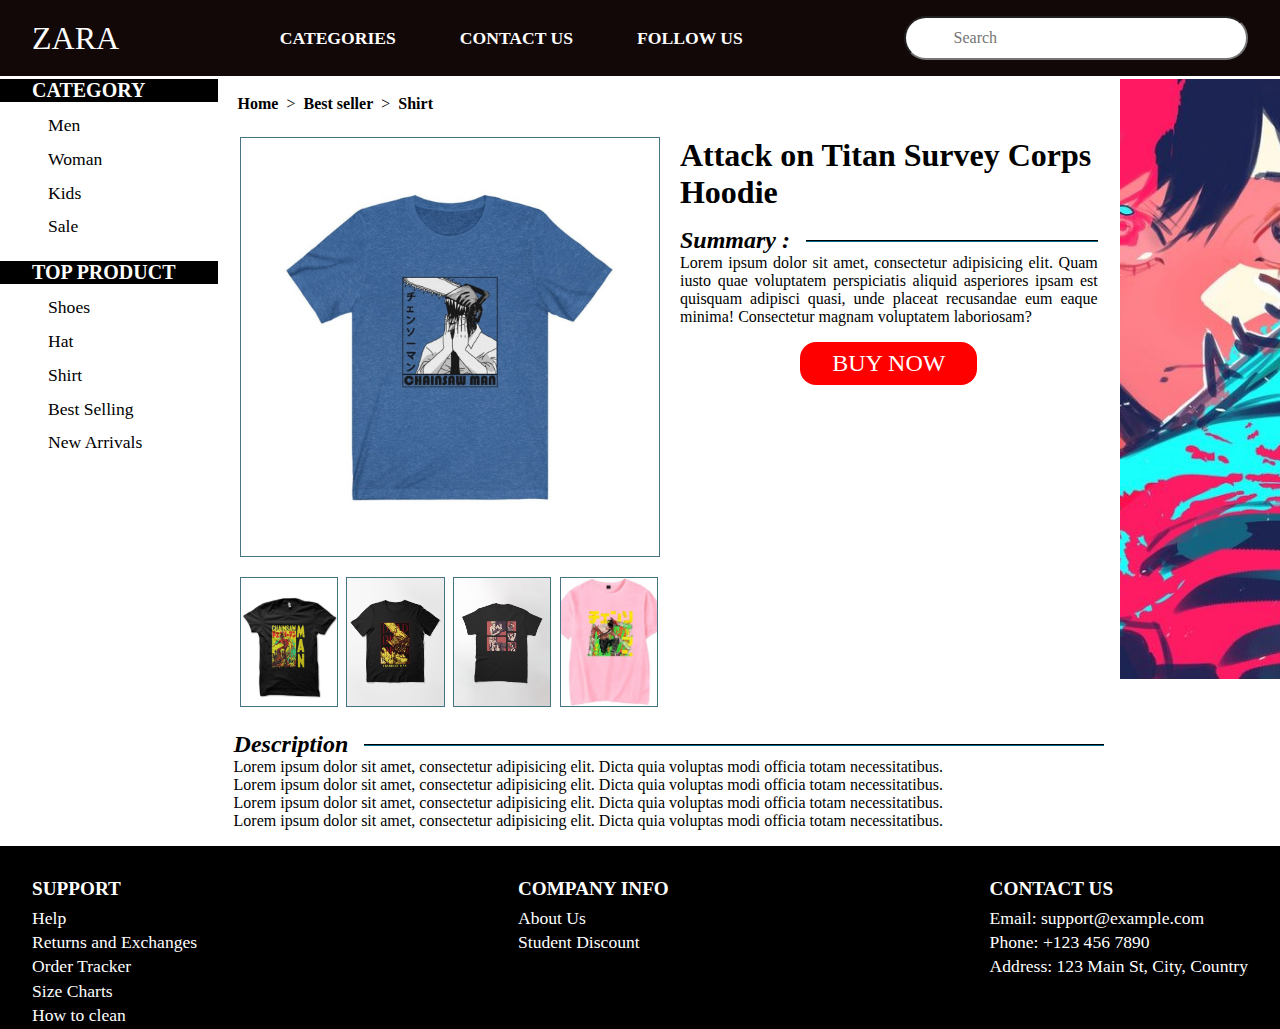
<file: Lab02/phan1_bai2/index.html>
<!DOCTYPE html>
<html lang="en">
  <head>
    <meta charset="UTF-8" />
    <meta name="viewport" content="width=device-width, initial-scale=1.0" />
    <link
      rel="stylesheet"
      href="https://cdnjs.cloudflare.com/ajax/libs/font-awesome/4.7.0/css/font-awesome.min.css"
    />
    <link rel="stylesheet" href="./style.css" />
    <title>phan 1 bai 2</title>
  </head>
  <body>
    <nav class="navbar">
      <a href="#" class="navbar-brand"> ZARA </a>

      <div class="navmenu">
        <a href="#category">CATEGORIES</a>
        <a href="#contact">CONTACT US</a>
        <a href="#follow">FOLLOW US</a>
      </div>

      <input id="searchbar" type="text" placeholder="Search" />
    </nav>

    <div>
      <div class="container">
        <div class="sidebar">
          <div class="category">
            <div class="title">CATEGORY</div>
            <a href=""><div class="sidebar-link">Men</div></a>
            <a href=""><div class="sidebar-link">Woman</div></a>
            <a href=""><div class="sidebar-link">Kids</div></a>
            <a href=""><div class="sidebar-link">Sale</div></a>
          </div>
          <div class="topproduct">
            <div class="title">TOP PRODUCT</div>
            <a href=""><div class="sidebar-link">Shoes</div></a>
            <a href=""><div class="sidebar-link">Hat</div></a>
            <a href=""><div class="sidebar-link">Shirt</div></a>
            <a href=""><div class="sidebar-link">Best Selling</div></a>
            <a href=""><div class="sidebar-link">New Arrivals</div></a>
          </div>
        </div>
        <div class="product">
          <div class="productnav">
            <a href="">Home</a> > <a href="">Best seller</a> >
            <a href="">Shirt</a>
          </div>
          <div class="main">
            <div class="productimg">
              <div class="bigimg">
                <img src="./img/p1.jpg" alt="Product 1" />
              </div>
              <div class="smallimg">
                <img src="./img/p2.jpg" alt="Product 2" />
                <img src="./img/p3.jpg" alt="Product 3" />
                <img src="./img/p4.jpg" alt="Product 4" />
                <img src="./img/p5.jpg" alt="Product 5" />
              </div>
            </div>
            <div class="productinfo">
              <div class="title">Attack on Titan Survey Corps Hoodie</div>
              <fieldset>
                <legend>Summary :</legend>
                <p>
                  Lorem ipsum dolor sit amet, consectetur adipisicing elit. Quam
                  iusto quae voluptatem perspiciatis aliquid asperiores ipsam
                  est quisquam adipisci quasi, unde placeat recusandae eum eaque
                  minima! Consectetur magnam voluptatem laboriosam?
                </p>
              </fieldset>
              <form>
                <input type="button" value="BUY NOW" />
              </form>
            </div>
          </div>
          <fieldset>
            <legend>Description</legend>
            <p>
              Lorem ipsum dolor sit amet, consectetur adipisicing elit. Dicta
              quia voluptas modi officia totam necessitatibus.
            </p>
            <p>
              Lorem ipsum dolor sit amet, consectetur adipisicing elit. Dicta
              quia voluptas modi officia totam necessitatibus.
            </p>
            <p>
              Lorem ipsum dolor sit amet, consectetur adipisicing elit. Dicta
              quia voluptas modi officia totam necessitatibus.
            </p>
            <p>
              Lorem ipsum dolor sit amet, consectetur adipisicing elit. Dicta
              quia voluptas modi officia totam necessitatibus.
            </p>
          </fieldset>
        </div>

        <div class="ad">
          <a href=""
            ><img src="./img/adbanner.jpg" alt="Advertises banner"
          /></a>
        </div>
      </div>
    </div>

    <footer>
      <div class="flex-column">
        <div class="title">SUPPORT</div>
        <a href="">Help</a>
        <a href="">Returns and Exchanges</a>
        <a href="">Order Tracker</a>
        <a href="">Size Charts</a>
        <a href="">How to clean</a>
      </div>
      <div class="flex-column">
        <div class="title">COMPANY INFO</div>
        <a href="">About Us</a>
        <a href="">Student Discount</a>
      </div>
      <div class="flex-column" id="contact">
        <div class="title">CONTACT US</div>
        <a href="">Email: support@example.com</a>
        <a href="">Phone: +123 456 7890</a>
        <a href="">Address: 123 Main St, City, Country</a>
      </div>
    </footer>
  </body>
</html>
</file>
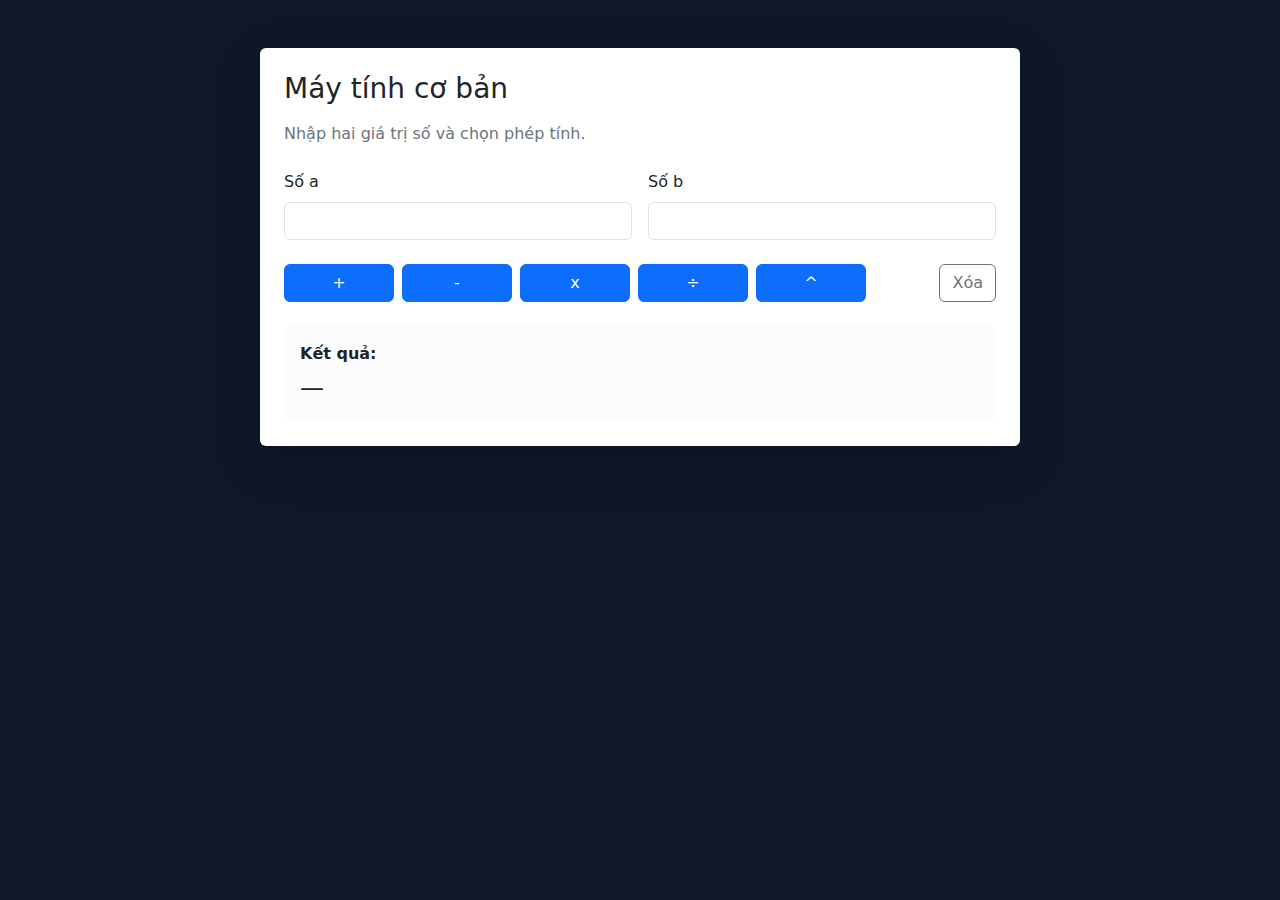
<file: Lab02/phan2_bai2/index.html>
<!DOCTYPE html>
<html lang="vi">
  <head>
    <meta charset="utf-8" />
    <meta name="viewport" content="width=device-width,initial-scale=1" />
    <title>Máy tính cơ bản – Bài 2</title>
    <!-- Bootstrap 5 -->
    <link
      href="https://cdn.jsdelivr.net/npm/bootstrap@5.3.3/dist/css/bootstrap.min.css"
      rel="stylesheet"
    />
    <script src="./script.js" defer></script>
    <style>
      body {
        background: #0f172a;
      }
      .calc-card {
        max-width: 760px;
      }
      .btn-op {
        min-width: 110px;
      }
      .result-box {
        font-variant-numeric: tabular-nums;
      }
      .kbd {
        font-family: ui-monospace, SFMono-Regular, Menlo, Monaco, Consolas,
          "Liberation Mono", "Courier New", monospace;
      }
    </style>
  </head>
  <body class="text-light">
    <div class="container py-5">
      <div class="mx-auto calc-card">
        <div class="card shadow-lg border-0">
          <div class="card-body p-4">
            <h1 class="h3 mb-3">Máy tính cơ bản</h1>
            <p class="text-secondary mb-4">
              Nhập hai giá trị số và chọn phép tính.
            </p>

            <form id="calcForm" novalidate>
              <div class="row g-3">
                <div class="col-md-6">
                  <label for="numA" class="form-label">Số a</label>
                  <input
                    type="text"
                    inputmode="decimal"
                    class="form-control"
                    id="numA"
                    required
                  />
                  <div class="invalid-feedback">
                    Vui lòng nhập một số hợp lệ.
                  </div>
                </div>
                <div class="col-md-6">
                  <label for="numB" class="form-label">Số b</label>
                  <input
                    type="text"
                    inputmode="decimal"
                    class="form-control"
                    id="numB"
                    required
                  />
                  <div class="invalid-feedback">
                    Vui lòng nhập một số hợp lệ.
                  </div>
                </div>
              </div>

              <div class="mt-4 d-flex flex-wrap gap-2">
                <button
                  type="button"
                  class="btn btn-primary btn-op"
                  data-op="add"
                >
                  +
                </button>
                <button
                  type="button"
                  class="btn btn-primary btn-op"
                  data-op="sub"
                >
                  -
                </button>
                <button
                  type="button"
                  class="btn btn-primary btn-op"
                  data-op="mul"
                >
                  x
                </button>
                <button
                  type="button"
                  class="btn btn-primary btn-op"
                  data-op="div"
                >
                  ÷
                </button>
                <button
                  type="button"
                  class="btn btn-primary btn-op"
                  data-op="pow"
                >
                  ^
                </button>
                <button type="reset" class="btn btn-outline-secondary ms-auto">
                  Xóa
                </button>
              </div>

              <div
                id="formError"
                class="alert alert-danger mt-3 d-none"
                role="alert"
                aria-live="assertive"
              ></div>

              <div
                class="mt-4 p-3 rounded bg-light-subtle text-dark result-box"
                aria-live="polite"
              >
                <div class="d-flex align-items-center justify-content-between">
                  <strong>Kết quả:</strong>
                </div>
                <div id="result" class="fs-4 mt-1">—</div>
              </div>
            </form>
          </div>
        </div>
      </div>
    </div>
  </body>
</html>
</file>
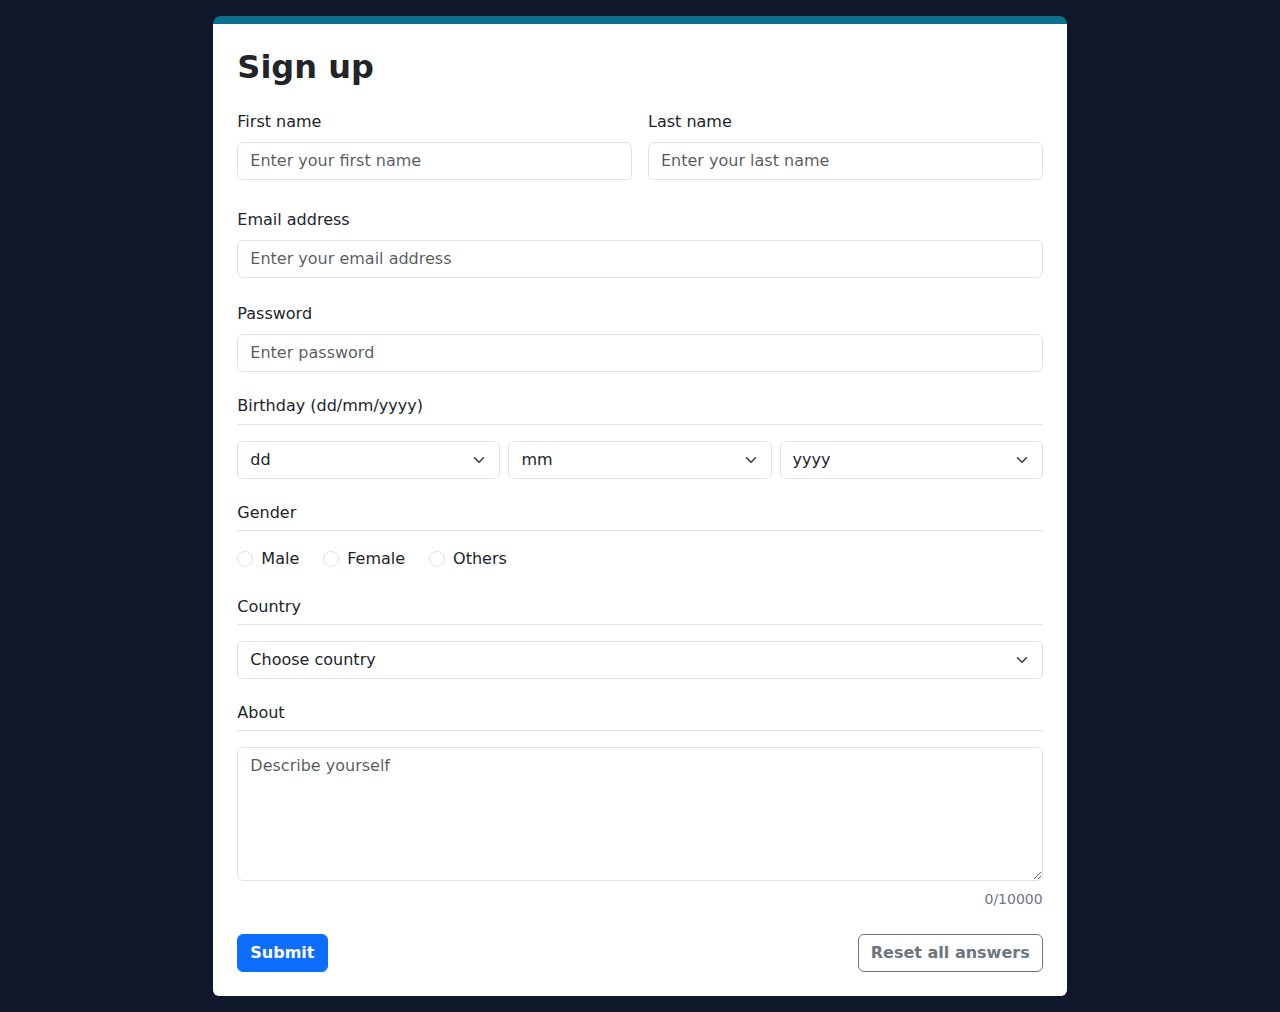
<file: Lab02/phan2_bai3/index.html>
<!DOCTYPE html>
<html lang="en">
  <head>
    <meta charset="UTF-8" />
    <meta name="viewport" content="width=device-width,initial-scale=1" />
    <title>Phần 2 - Bài 3</title>

    <link
      href="https://cdn.jsdelivr.net/npm/bootstrap@5.3.3/dist/css/bootstrap.min.css"
      rel="stylesheet"
    />
    <style>
      body {
        background: #0f172a;
      }
      .page-wrap {
        max-width: 900px;
      }
      .top-accent {
        height: 0.5rem;
      }
      .help {
        color: #6c757d;
      }
    </style>
  </head>
  <body class="text-light d-flex justify-content-center">
    <div class="page-wrap col-12 col-md-10 col-lg-8 p-0 my-3">
      <div class="bg-info bg-opacity-50 rounded-top-5 top-accent"></div>

      <form
        id="sign-up"
        onsubmit="validateForm(event)"
        class="bg-white text-dark rounded-bottom-2 p-4"
      >
        <header class="mb-4">
          <h2 class="mb-2 fw-bold">Sign up</h2>
        </header>

        <section class="mb-4">
          <div class="row g-3">
            <div class="col-md-6">
              <label for="fname" class="form-label">First name</label>
              <div class="input-group">
                <input
                  type="text"
                  id="fname"
                  class="form-control"
                  placeholder="Enter your first name"
                />
              </div>
              <div id="err-fname" class="text-danger small mt-1"></div>
            </div>
            <div class="col-md-6">
              <label for="lname" class="form-label">Last name</label>
              <div class="input-group">
                <input
                  type="text"
                  id="lname"
                  class="form-control"
                  placeholder="Enter your last name"
                />
              </div>
              <div id="err-lname" class="text-danger small mt-1"></div>
            </div>
          </div>
        </section>

        <section class="mb-4">
          <label for="email" class="form-label">Email address</label>
          <input
            type="text"
            id="email"
            class="form-control"
            placeholder="Enter your email address"
          />

          <div id="err-email" class="text-danger small mt-1"></div>
        </section>

        <section class="mb-4">
          <label for="password" class="form-label">Password</label>
          <input
            type="password"
            id="password"
            class="form-control"
            placeholder="Enter password"
          />
          <div id="err-password" class="text-danger small mt-1"></div>
        </section>

        <!-- Birthday -->
        <section class="mb-4">
          <h6 class="border-bottom pb-2 mb-3">Birthday (dd/mm/yyyy)</h6>
          <div class="row g-2">
            <div class="col-4">
              <select id="dd" class="form-select">
                <option selected>dd</option>
                <option value="1">1</option>
                <option value="2">2</option>
                <option value="3">3</option>
                <option value="4">4</option>
                <option value="5">5</option>
                <option value="6">6</option>
                <option value="7">7</option>
                <option value="8">8</option>
                <option value="9">9</option>
                <option value="10">10</option>
                <option value="11">11</option>
                <option value="12">12</option>
                <option value="13">13</option>
                <option value="14">14</option>
                <option value="15">15</option>
                <option value="16">16</option>
                <option value="17">17</option>
                <option value="18">18</option>
                <option value="19">19</option>
                <option value="20">20</option>
                <option value="21">21</option>
                <option value="22">22</option>
                <option value="23">23</option>
                <option value="24">24</option>
                <option value="25">25</option>
                <option value="26">26</option>
                <option value="27">27</option>
                <option value="28">28</option>
                <option value="29">29</option>
                <option value="30">30</option>
                <option value="31">31</option>
              </select>
            </div>
            <div class="col-4">
              <select id="mm" class="form-select">
                <option selected>mm</option>
                <option value="1">1</option>
                <option value="2">2</option>
                <option value="3">3</option>
                <option value="4">4</option>
                <option value="5">5</option>
                <option value="6">6</option>
                <option value="7">7</option>
                <option value="8">8</option>
                <option value="9">9</option>
                <option value="10">10</option>
                <option value="11">11</option>
                <option value="12">12</option>
              </select>
            </div>
            <div class="col-4">
              <select id="yyyy" class="form-select">
                <option selected>yyyy</option>
                <option value="1990">1990</option>
                <option value="1991">1991</option>
                <option value="1992">1992</option>
                <option value="1993">1993</option>
                <option value="1994">1994</option>
                <option value="1995">1995</option>
                <option value="1996">1996</option>
                <option value="1997">1997</option>
                <option value="1998">1998</option>
                <option value="1999">1999</option>
                <option value="2000">2000</option>
                <option value="2001">2001</option>
                <option value="2002">2002</option>
                <option value="2003">2003</option>
                <option value="2004">2004</option>
                <option value="2005">2005</option>
                <option value="2006">2006</option>
                <option value="2007">2007</option>
                <option value="2008">2008</option>
              </select>
            </div>
          </div>
          <div id="err-birthday" class="text-danger small mt-2"></div>
        </section>

        <section class="mb-4">
          <h6 class="border-bottom pb-2 mb-3">Gender</h6>
          <div class="d-flex flex-wrap gap-4">
            <div class="form-check">
              <input
                class="form-check-input"
                type="radio"
                name="gender"
                id="male"
                value="male"
              />
              <label class="form-check-label" for="male">Male</label>
            </div>
            <div class="form-check">
              <input
                class="form-check-input"
                type="radio"
                name="gender"
                id="female"
                value="female"
              />
              <label class="form-check-label" for="female">Female</label>
            </div>
            <div class="form-check">
              <input
                class="form-check-input"
                type="radio"
                name="gender"
                id="others"
                value="others"
              />
              <label class="form-check-label" for="others">Others</label>
            </div>
          </div>
          <div id="err-gender" class="text-danger small mt-2"></div>
        </section>

        <section class="mb-4">
          <h6 class="border-bottom pb-2 mb-3">Country</h6>
          <select id="country" class="form-select">
            <option selected>Choose country</option>
            <option value="Viet Nam">Viet Nam</option>
            <option value="Australia">Australia</option>
            <option value="United States">United States</option>
            <option value="India">India</option>
            <option value="Others">Others</option>
          </select>
          <div id="err-country" class="text-danger small mt-2"></div>
        </section>

        <section class="mb-4">
          <h6 class="border-bottom pb-2 mb-3">About</h6>
          <textarea
            class="form-control"
            id="about"
            rows="5"
            placeholder="Describe yourself"
          ></textarea>
          <div class="d-flex justify-content-between">
            <div id="err-about" class="text-danger small mt-2"></div>
            <div class="small text-secondary mt-2">
              <span id="aboutCount">0</span>/10000
            </div>
          </div>
        </section>

        <div class="d-flex justify-content-between">
          <button
            type="submit"
            id="submit-button"
            class="btn btn-primary fw-bold"
          >
            Submit
          </button>

          <button
            type="button"
            id="reset-button"
            class="btn btn-outline-secondary fw-bold"
            onclick="reset()"
          >
            Reset all answers
          </button>
        </div>
      </form>
    </div>

    <script src="script.js"></script>
  </body>
</html>
</file>
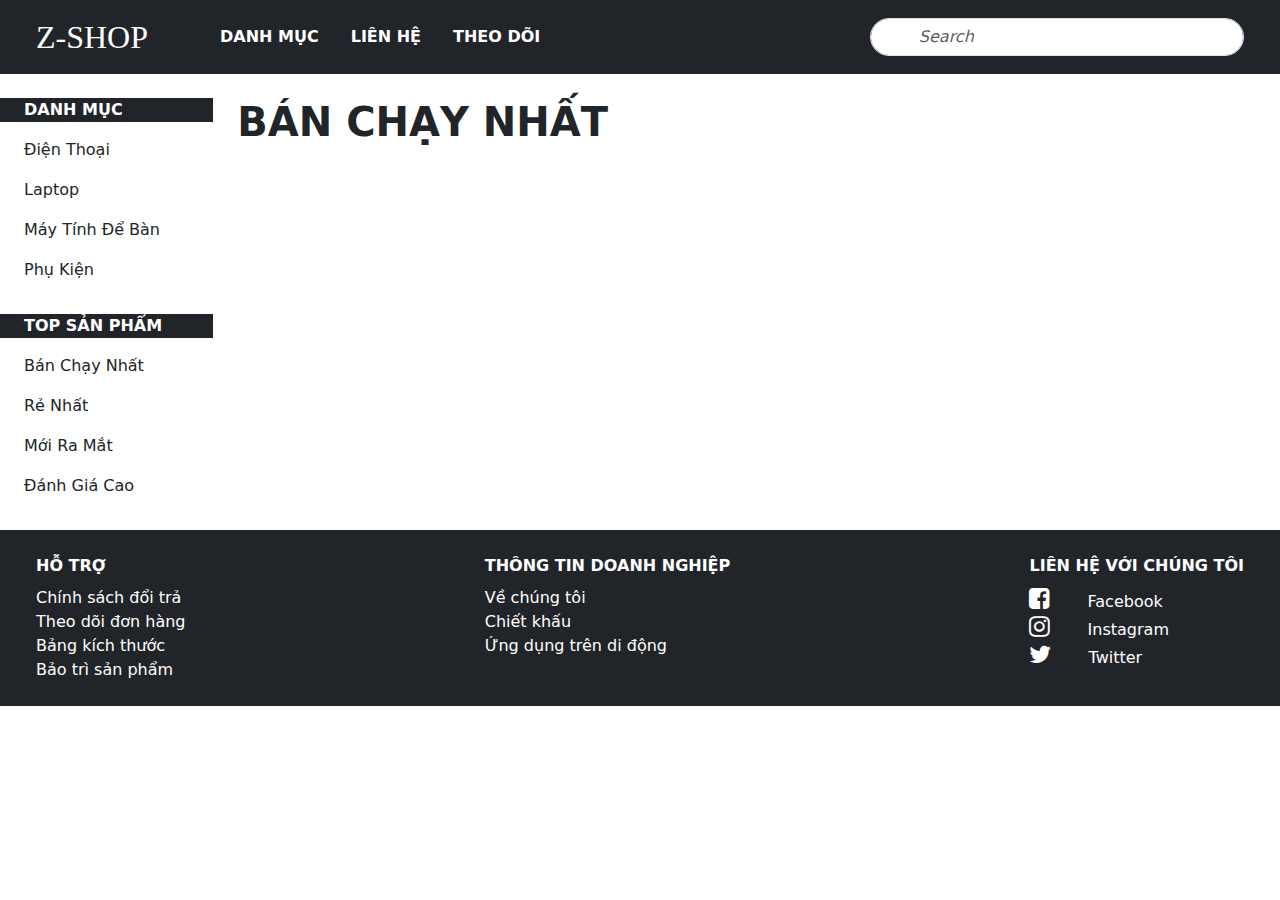
<file: Lab03/phan2_bai4/index.html>
<!DOCTYPE html>
<html lang="en">
  <head>
    <meta charset="UTF-8" />
    <meta http-equiv="X-UA-Compatible" content="IE=edge" />
    <meta name="viewport" content="width=device-width, initial-scale=1.0" />
    <link
      rel="stylesheet"
      href="https://cdn.jsdelivr.net/npm/bootstrap@5.2.2/dist/css/bootstrap.min.css"
    />
    <link
      rel="stylesheet"
      href="https://cdnjs.cloudflare.com/ajax/libs/font-awesome/4.7.0/css/font-awesome.min.css"
    />
    <link rel="stylesheet" href="./css/style_list.css" />
    <script src="https://ajax.googleapis.com/ajax/libs/jquery/3.7.1/jquery.min.js"></script>
    <script src="./script.js"></script>
    <title>phan 2 bai 2</title>
  </head>
  <body>
    <script>
      var num_page = null;
      $(document).ready(function () {
        $.get("./list.php?page=1", function (data) {
          var result = JSON.parse(data);
          var info = JSON.parse(result["info"]);
          addcard(info);
          addpagination(result["num_page"], result["curr_page"]);
        });

        $(document).on("click", "button", function () {
          var value = $(this).attr("value");

          $.get(value, function (data) {
            if (data == "NO_PAGE") {
              alert("No more page");
            } else {
              var product_grid = document.getElementById("product-grid"),
                pagination = document.getElementById("pagination");
              product_grid.innerHTML = "";
              pagination.innerHTML = "";
              var result = JSON.parse(data);
              var info = JSON.parse(result["info"]);
              addcard(info);
              addpagination(result["num_page"], result["curr_page"]);
            }
          });
        });
      });
    </script>
    <nav class="navbar navbar-expand-sm bg-dark navbar-dark px-4">
      <div class="container-fluid gap-5">
        <a href="#" class="navbar-brand text-white"> Z-SHOP</a>

        <div class="navmenu navbar-collapse gap-5">
          <ul class="navbar-nav gap-3">
            <li class="nav-item">
              <a
                href="#category"
                class="nav-link text-uppercase text-white fw-bold"
                >Danh mục</a
              >
            </li>
            <li class="nav-item">
              <a
                href="#contact"
                class="nav-link text-uppercase text-white fw-bold"
                >Liên hệ</a
              >
            </li>
            <li class="nav-item">
              <a
                href="#follow"
                class="nav-link text-uppercase text-white fw-bold"
                >Theo dõi</a
              >
            </li>
          </ul>
        </div>

        <div class="navmenu navbar-collapse col-lg-1 position-relative">
          <input
            type="text"
            class="form-control rounded-5 px-5 fst-italic"
            placeholder="Search"
          />
        </div>
      </div>
    </nav>

    <section class="mt-4">
      <div class="container-fluid bg-body p-0">
        <div class="row m-0">
          <div class="col-lg-2 container p-0 m-0">
            <div class="text-uppercase fw-bold bg-dark text-white px-4 mb-2">
              DANH MỤC
            </div>
            <ul class="navbar-nav px-4 sidebar">
              <li>
                <a href="" class="text-capitalize nav-link">Điện thoại</a>
              </li>
              <li><a href="" class="text-capitalize nav-link">Laptop</a></li>
              <li>
                <a href="" class="text-capitalize nav-link">Máy tính để bàn</a>
              </li>
              <li><a href="" class="text-capitalize nav-link">Phụ kiện</a></li>
            </ul>
            <div
              class="text-uppercase fw-bold bg-dark text-white px-4 mb-2 mt-4"
            >
              TOP SẢN PHẨM
            </div>
            <ul class="navbar-nav px-4 sidebar">
              <li>
                <a href="" class="text-capitalize nav-link">Bán chạy nhất</a>
              </li>
              <li><a href="" class="text-capitalize nav-link">Rẻ nhất</a></li>
              <li>
                <a href="./list.php" class="text-capitalize nav-link"
                  >Mới ra mắt</a
                >
              </li>
              <li>
                <a href="" class="text-capitalize nav-link">Đánh giá cao</a>
              </li>
            </ul>
          </div>

          <div class="col-lg container-fluid px-0">
            <h1 class="fw-bold text-uppercase mb-4 px-4">
              <p>BÁN CHẠY NHẤT</p>
            </h1>
            <div id="product-grid" class="row px-4 g-4"></div>
            <nav class="p-4">
              <ul id="pagination" class="pagination justify-content-end"></ul>
            </nav>
          </div>
        </div>
      </div>
    </section>

    <footer class="mt-4 bg-dark text-white p-4">
      <div class="container-fluid">
        <div class="d-flex justify-content-between align-items-start">
          <div class="d-flex flex-column">
            <span class="text-uppercase fw-bold mb-2">Hỗ trợ</span>
            <a href="" class="nav-link">Chính sách đổi trả</a>
            <a href="" class="nav-link">Theo dõi đơn hàng</a>
            <a href="" class="nav-link">Bảng kích thước</a>
            <a href="" class="nav-link">Bảo trì sản phẩm</a>
          </div>
          <div class="d-flex flex-column">
            <span class="text-uppercase fw-bold mb-2"
              >Thông tin doanh nghiệp</span
            >
            <a href="" class="nav-link">Về chúng tôi</a>
            <a href="" class="nav-link">Chiết khấu</a>
            <a href="" class="nav-link">Ứng dụng trên di động</a>
          </div>
          <div class="d-flex flex-column">
            <span class="text-uppercase fw-bold mb-2"
              >Liên hệ với chúng tôi</span
            >
            <a href="" class="nav-link"
              ><i style="font-size: 24px" class="fa"></i> Facebook</a
            >
            <a href="" class="nav-link"
              ><i style="font-size: 24px" class="fa"></i> Instagram</a
            >
            <a href="" class="nav-link"
              ><i style="font-size: 24px" class="fa"></i> Twitter</a
            >
          </div>
        </div>
      </div>
    </footer>
  </body>
</html>
</file>
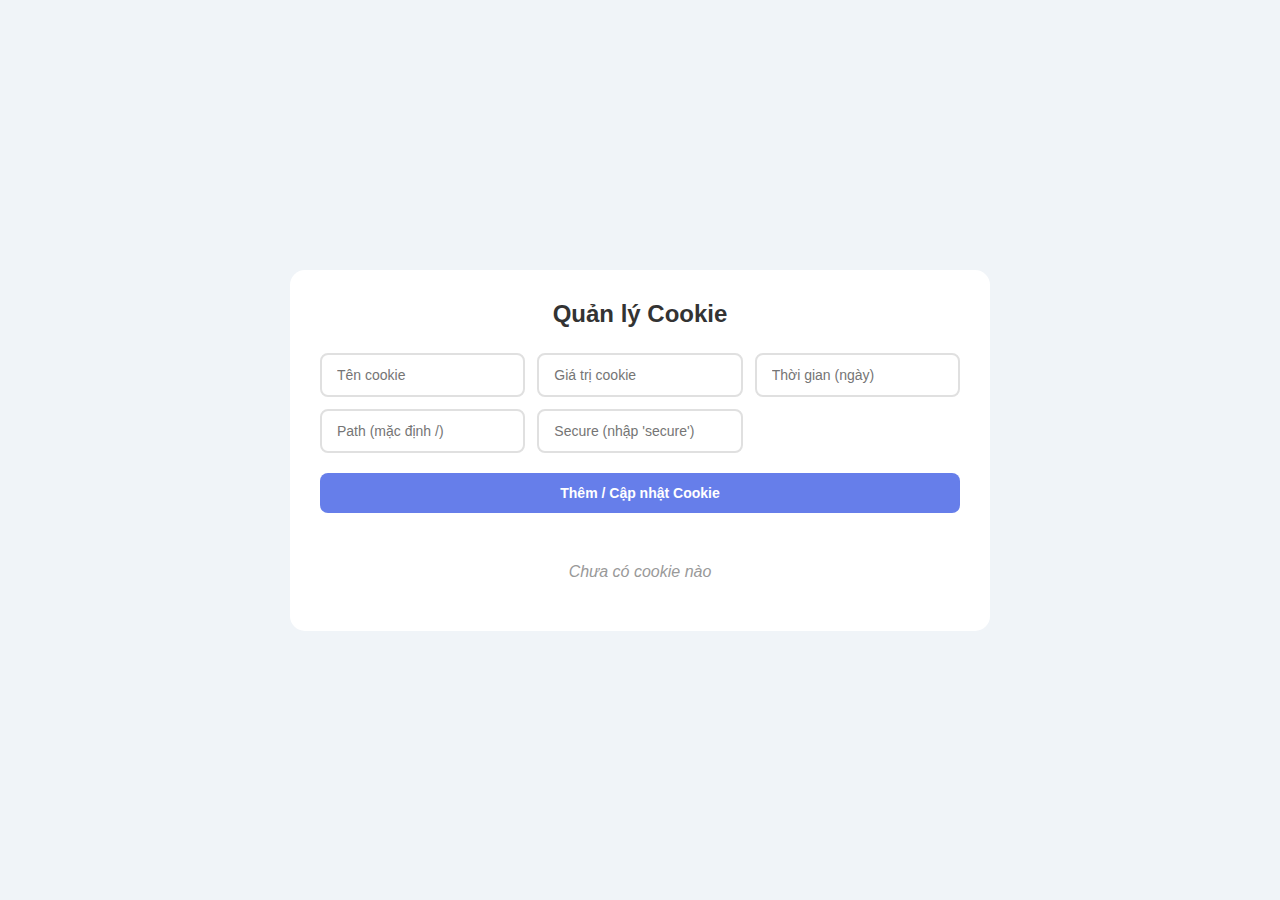
<file: Lab04/phan1_bai2/index.html>
<!DOCTYPE html>
<html lang="vi">
  <head>
    <meta charset="UTF-8" />
    <meta name="viewport" content="width=device-width, initial-scale=1.0" />
    <title>Quản lý Cookie</title>
    <style>
      * {
        margin: 0;
        padding: 0;
        box-sizing: border-box;
      }

      body {
        font-family: "Segoe UI", Tahoma, Geneva, Verdana, sans-serif;
        background: #f0f4f8;
        min-height: 100vh;
        padding: 20px;
        display: flex;
        justify-content: center;
        align-items: center;
      }

      .container {
        background: white;
        padding: 30px;
        border-radius: 15px;

        max-width: 700px;
        width: 100%;
      }

      h2 {
        color: #333;
        margin-bottom: 25px;
        text-align: center;
        font-size: 24px;
      }

      .form-group {
        display: grid;
        grid-template-columns: repeat(auto-fit, minmax(200px, 1fr));
        gap: 12px;
        margin-bottom: 20px;
      }

      input {
        padding: 12px 15px;
        border-radius: 8px;
        border: 2px solid #e0e0e0;
        font-size: 14px;
        transition: border-color 0.3s;
      }

      input:focus {
        outline: none;
        border-color: #667eea;
      }

      button {
        padding: 12px 25px;
        border: none;
        border-radius: 8px;
        cursor: pointer;
        font-size: 14px;
        font-weight: 600;
        transition: all 0.3s;
        display: inline-block;
      }

      .btn-add {
        background: #667eea;
        color: white;
        width: 100%;
      }

      .btn-add:hover {
        transform: translateY(-2px);
        box-shadow: 0 5px 15px rgba(102, 126, 234, 0.4);
      }

      .btn-edit {
        background: #ffc107;
        color: #333;
        padding: 8px 15px;
        font-size: 13px;
        margin-right: 5px;
      }

      .btn-edit:hover {
        background: #ffb300;
      }

      .btn-delete {
        background: #f44336;
        color: white;
        padding: 8px 15px;
        font-size: 13px;
      }

      .btn-delete:hover {
        background: #d32f2f;
      }

      #cookieTable {
        margin-top: 30px;
      }

      table {
        width: 100%;
        border-collapse: collapse;
        background: white;
        border-radius: 8px;
        overflow: hidden;
      }

      th {
        background: #f5f5f5;
        padding: 15px;
        text-align: left;
        font-weight: 600;
        color: #555;
        font-size: 14px;
      }

      td {
        padding: 12px 15px;
        border-bottom: 1px solid #f0f0f0;
        color: #666;
        font-size: 14px;
      }

      tr:last-child td {
        border-bottom: none;
      }

      tr:hover {
        background: #fafafa;
      }

      p {
        text-align: center;
        color: #999;
        padding: 20px;
        font-style: italic;
      }
    </style>
  </head>
  <body>
    <div class="container">
      <h2>Quản lý Cookie</h2>

      <div class="form-group">
        <input type="text" id="key" placeholder="Tên cookie" />
        <input type="text" id="value" placeholder="Giá trị cookie" />
        <input type="number" id="expire" placeholder="Thời gian (ngày)" />
        <input type="text" id="path" placeholder="Path (mặc định /)" />
        <input type="text" id="secure" placeholder="Secure (nhập 'secure')" />
      </div>

      <button class="btn-add" onclick="addOrUpdateCookie()">
        Thêm / Cập nhật Cookie
      </button>

      <div id="cookieTable"></div>
    </div>

    <script>
      function addOrUpdateCookie() {
        let key = document.getElementById("key").value.trim();
        let value = document.getElementById("value").value.trim();
        let expire = document.getElementById("expire").value.trim();
        let path = document.getElementById("path").value.trim();
        let secure = document.getElementById("secure").value.trim();

        if (!key || !value) {
          alert("Vui lòng nhập đủ tên và giá trị cookie.");
          return;
        }

        let cookieStr = `${encodeURIComponent(key)}=${encodeURIComponent(
          value
        )}`;

        if (expire) {
          const d = new Date();
          d.setTime(d.getTime() + expire * 24 * 60 * 60 * 1000);
          cookieStr += `; expires=${d.toUTCString()}`;
        }

        cookieStr += `; path=${path || "/"}`;

        if (secure.toLowerCase() === "secure") {
          cookieStr += "; secure";
        }

        document.cookie = cookieStr;

        // Reset
        document.getElementById("key").value = "";
        document.getElementById("value").value = "";
        document.getElementById("expire").value = "";
        document.getElementById("path").value = "";
        document.getElementById("secure").value = "";

        renderCookieTable();
      }

      function editCookie(key, value) {
        document.getElementById("key").value = decodeURIComponent(key);
        document.getElementById("value").value = decodeURIComponent(value);
      }

      function deleteCookie(key) {
        document.cookie = `${key}=; expires=Thu, 01 Jan 1970 00:00:00 UTC; path=/;`;
        renderCookieTable();
      }

      function renderCookieTable() {
        const cookieStr = document.cookie;

        const cookies = cookieStr ? cookieStr.split("; ") : [];
        const container = document.getElementById("cookieTable");

        if (
          cookies.length === 0 ||
          (cookies.length === 1 && cookies[0] === "")
        ) {
          container.innerHTML = "<p>Chưa có cookie nào</p>";
          return;
        }

        let table =
          "<table><tr><th>Tên</th><th>Giá trị</th><th>Hành động</th></tr>";
        cookies.forEach((item) => {
          const [key, value] = item.split("=");
          table += `<tr>
                    <td>${decodeURIComponent(key)}</td>
                    <td>${decodeURIComponent(value)}</td>
                    <td>
                      <button class="btn-edit" onclick="editCookie('${key}', '${value}')">Sửa</button>
                      <button class="btn-delete" onclick="deleteCookie('${key}')">Xoá</button>
                    </td>
                  </tr>`;
        });
        table += "</table>";
        container.innerHTML = table;
      }

      window.onload = renderCookieTable;
    </script>
  </body>
</html>
</file>
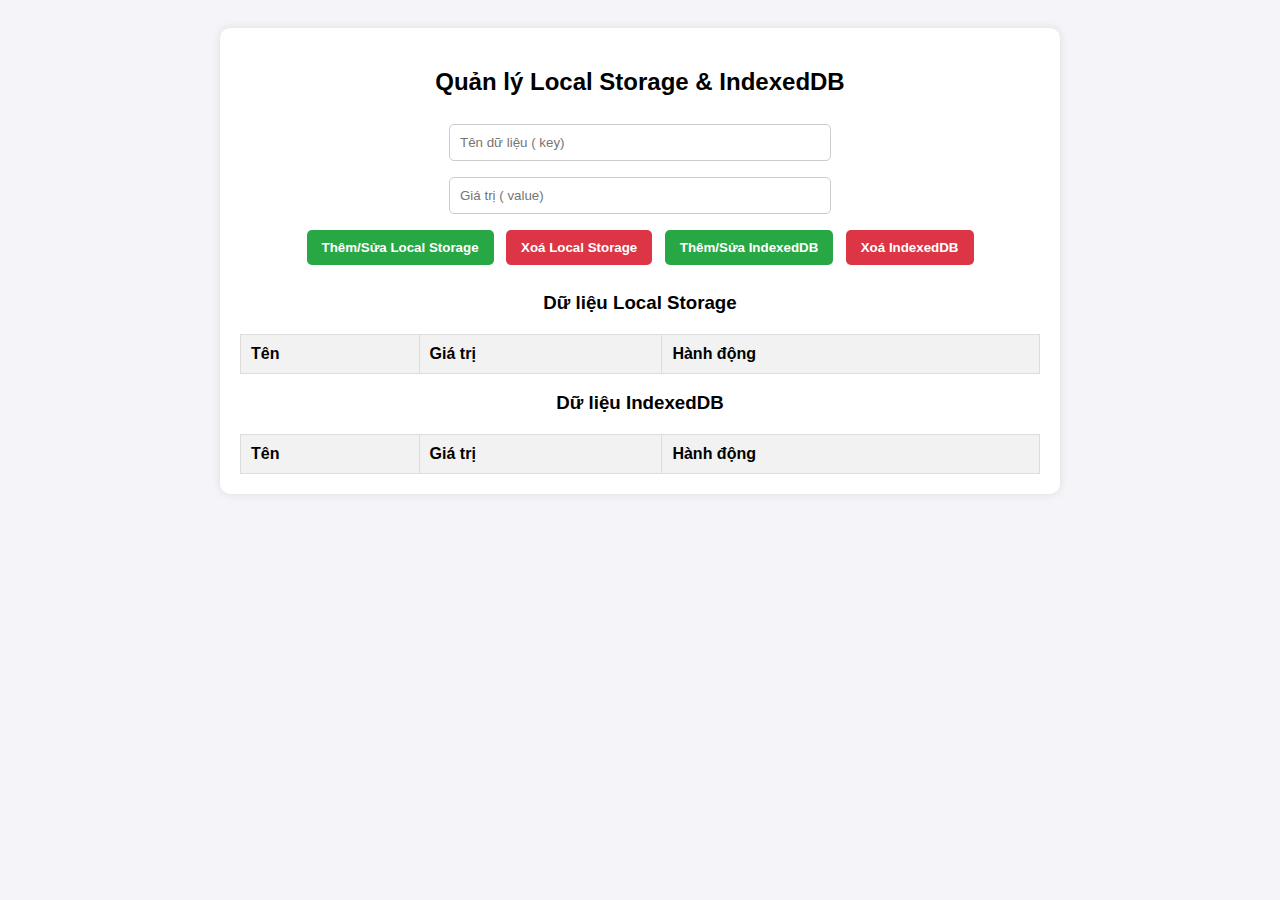
<file: Lab04/phan1_bai3/index.html>
<!DOCTYPE html>
<html lang="vi">
  <head>
    <meta charset="UTF-8" />
    <meta name="viewport" content="width=device-width, initial-scale=1.0" />
    <title>Quản lý Local Storage & IndexedDB</title>
    <style>
      body {
        font-family: Arial, sans-serif;
        background-color: #f4f4f9;
        padding: 20px;
        text-align: center;
      }

      .container {
        background-color: white;
        border-radius: 10px;
        padding: 20px;
        max-width: 800px;
        margin: auto;
        box-shadow: 0 0 10px rgba(0, 0, 0, 0.1);
      }

      input {
        padding: 10px;
        margin: 8px;
        width: 45%;
        border-radius: 5px;
        border: 1px solid #ccc;
      }

      button {
        padding: 10px 15px;
        margin: 8px 4px;
        border: none;
        border-radius: 5px;
        cursor: pointer;
        color: white;
        font-weight: bold;
      }

      .btn-green {
        background-color: #28a745;
      }
      .btn-green:hover {
        background-color: #218838;
      }

      .btn-red {
        background-color: #dc3545;
      }
      .btn-red:hover {
        background-color: #c82333;
      }

      .btn-yellow {
        background-color: #ffc107;
        color: black;
      }
      .btn-yellow:hover {
        background-color: #e0a800;
      }

      table {
        width: 100%;
        margin-top: 20px;
        border-collapse: collapse;
      }

      th,
      td {
        padding: 10px;
        border: 1px solid #ddd;
        text-align: left;
        vertical-align: top;
      }

      th {
        background-color: #f2f2f2;
      }

      pre {
        margin: 0;
        white-space: pre-wrap;
        word-wrap: break-word;
      }
    </style>
  </head>
  <body>
    <div class="container">
      <h2>Quản lý Local Storage & IndexedDB</h2>

      <input type="text" id="keyInput" placeholder="Tên dữ liệu ( key)" />
      <input type="text" id="valueInput" placeholder="Giá trị ( value)" />
      <br />

      <button class="btn-green" onclick="addToLocal()">
        Thêm/Sửa Local Storage
      </button>
      <button class="btn-red" onclick="deleteFromLocal()">
        Xoá Local Storage
      </button>

      <button class="btn-green" onclick="addToDB()">Thêm/Sửa IndexedDB</button>
      <button class="btn-red" onclick="deleteFromDB()">Xoá IndexedDB</button>

      <h3>Dữ liệu Local Storage</h3>
      <div id="localTable"></div>

      <h3>Dữ liệu IndexedDB</h3>
      <div id="dbTable"></div>
    </div>

    <script>
      const keyInput = document.getElementById("keyInput");
      const valueInput = document.getElementById("valueInput");

      // LOCAL STORAGE

      function addToLocal() {
        const key = keyInput.value.trim();
        const value = valueInput.value.trim();

        if (!key || !value) {
          alert("Vui lòng nhập đầy đủ tên và giá trị!");
          return;
        }

        localStorage.setItem("col_" + key, value);
        keyInput.value = "";
        valueInput.value = "";
        renderLocal();
      }

      function deleteFromLocal() {
        const key = keyInput.value.trim();
        if (!key) {
          alert("Vui lòng nhập tên cần xoá!");
          return;
        }

        localStorage.removeItem("app_" + key);
        renderLocal();
      }

      function deleteSpecificLocal(fullKey) {
        localStorage.removeItem(fullKey);
        renderLocal();
      }

      function renderLocal() {
        let html = `<table><tr><th>Tên</th><th>Giá trị</th><th>Hành động</th></tr>`;

        for (let i = 0; i < localStorage.length; i++) {
          let fullKey = localStorage.key(i);
          if (!fullKey.startsWith("col_")) continue;

          let rawValue = localStorage.getItem(fullKey);
          let displayValue = rawValue;

          try {
            const parsed = JSON.parse(rawValue);
            displayValue = JSON.stringify(parsed, null, 2);
          } catch (e) {}

          html += `<tr>
          <td>${fullKey.replace("col_", "")}</td>
          <td><pre style="font-family: inherit; font-size: 16px;">${displayValue}</pre></td>
          <td>
            <button class="btn-yellow" onclick='loadToForm(${JSON.stringify(
              fullKey
            )}, ${JSON.stringify(rawValue)})'>Sửa</button>
            <button class="btn-red" onclick='deleteSpecificLocal(${JSON.stringify(
              fullKey
            )})'>Xoá</button>
          </td>
        </tr>`;
        }

        html += `</table>`;
        document.getElementById("localTable").innerHTML = html;
      }

      // INDEXEDDB

      let db;
      const dbRequest = indexedDB.open("MyDB", 1);

      dbRequest.onupgradeneeded = (e) => {
        db = e.target.result;
        if (!db.objectStoreNames.contains("data")) {
          db.createObjectStore("data", { keyPath: "key" });
        }
      };

      dbRequest.onsuccess = (e) => {
        db = e.target.result;
        renderDB();
      };

      function addToDB() {
        const key = keyInput.value.trim();
        const value = valueInput.value.trim();
        if (!key || !value) {
          alert("Vui lòng nhập đầy đủ!");
          return;
        }

        const tx = db.transaction("data", "readwrite");
        const store = tx.objectStore("data");
        store.put({ key, value });
        tx.oncomplete = () => {
          keyInput.value = "";
          valueInput.value = "";
          renderDB();
        };
      }

      function deleteFromDB() {
        const key = keyInput.value.trim();
        if (!key) {
          alert("Nhập tên cần xoá!");
          return;
        }

        const tx = db.transaction("data", "readwrite");
        const store = tx.objectStore("data");
        store.delete(key);
        tx.oncomplete = () => renderDB();
      }

      function deleteFromDBByKey(key) {
        const tx = db.transaction("data", "readwrite");
        const store = tx.objectStore("data");
        store.delete(key);
        tx.oncomplete = () => renderDB();
      }

      function renderDB() {
        const tx = db.transaction("data", "readonly");
        const store = tx.objectStore("data");
        const req = store.getAll();
        req.onsuccess = () => {
          let html = `<table><tr><th>Tên</th><th>Giá trị</th><th>Hành động</th></tr>`;
          req.result.forEach((item) => {
            let displayValue = item.value;
            try {
              const parsed = JSON.parse(item.value);
              displayValue = JSON.stringify(parsed, null, 2);
            } catch (e) {}

            html += `<tr>
            <td>${item.key}</td>
            <td><pre style="font-family: inherit; font-size: 16px;">${displayValue}</pre></td>
            <td>
              <button class="btn-yellow" onclick='loadToForm(${JSON.stringify(
                item.key
              )}, ${JSON.stringify(item.value)})'>Sửa</button>
              <button class="btn-red" onclick='deleteFromDBByKey(${JSON.stringify(
                item.key
              )})'>Xoá</button>
            </td>
          </tr>`;
          });
          html += `</table>`;
          document.getElementById("dbTable").innerHTML = html;
        };
      }

      // ==============================
      function loadToForm(key, value) {
        keyInput.value = key.replace(/^app_/, "");
        valueInput.value = value;
      }

      window.onload = () => {
        renderLocal();
      };
    </script>
  </body>
</html>
</file>
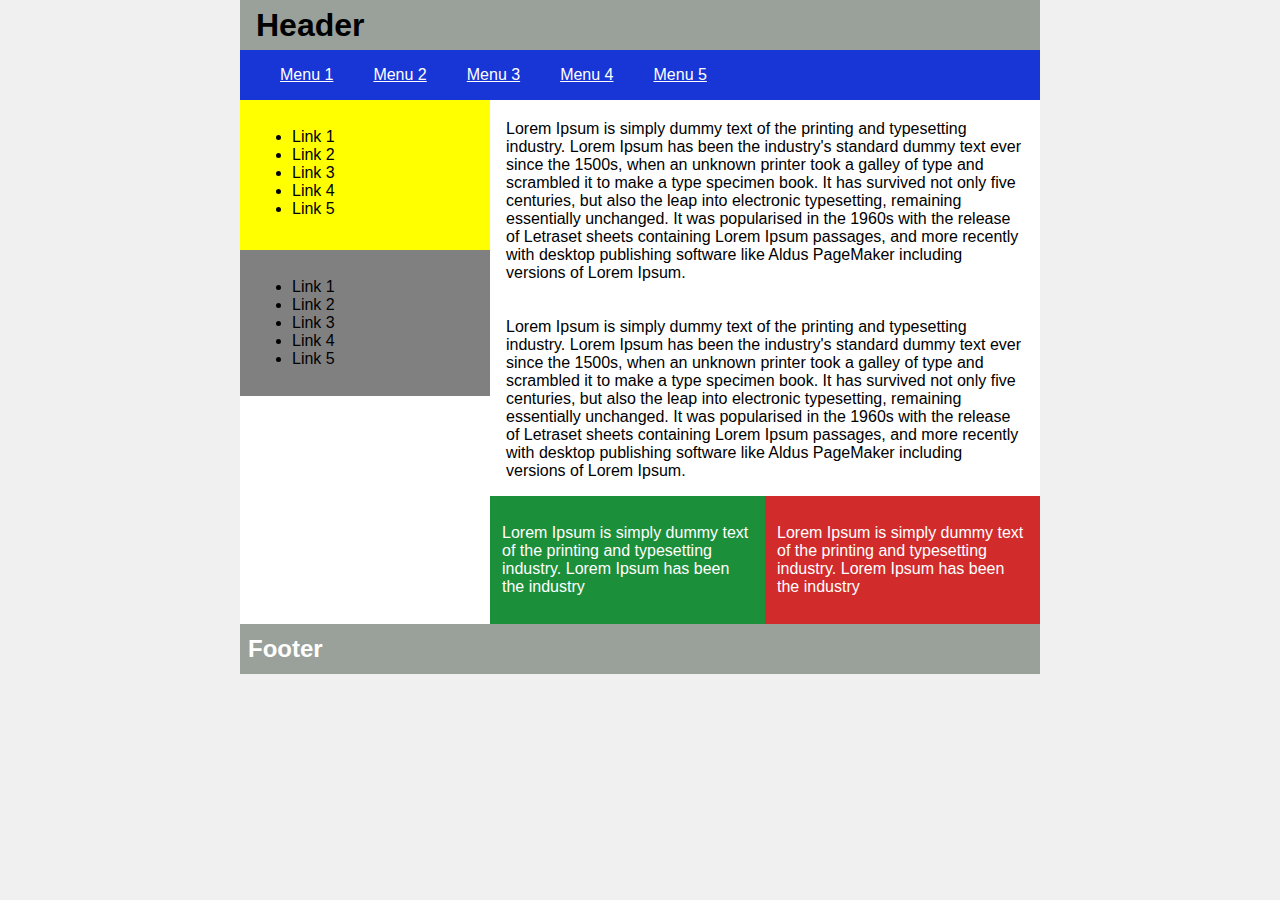
<file: Lab01/phan2_bai4/bai4.html>
<!DOCTYPE html>
<html lang="en">
  <head>
    <meta charset="UTF-8" />
    <meta name="viewport" content="width=device-width, initial-scale=1.0" />
    <title>Document</title>
    <link rel="stylesheet" href="style4.css" />
  </head>
  <body>
    <div class="container">
      <div class="header">
        <h1>Header</h1>
      </div>
      <div class="menu">
        <div class="option">Menu 1</div>
        <div class="option">Menu 2</div>
        <div class="option">Menu 3</div>
        <div class="option">Menu 4</div>
        <div class="option">Menu 5</div>
      </div>
      <div class="content">
        <div class="column1">
          <div class="column1-item-yellow">
            <ul>
              <li>Link 1</li>
              <li>Link 2</li>
              <li>Link 3</li>
              <li>Link 4</li>
              <li>Link 5</li>
            </ul>
          </div>
          <div class="column1-item-gray">
            <ul>
              <li>Link 1</li>
              <li>Link 2</li>
              <li>Link 3</li>
              <li>Link 4</li>
              <li>Link 5</li>
            </ul>
          </div>
        </div>
        <div class="column2">
          <p class="column2-paragraph">
            Lorem Ipsum is simply dummy text of the printing and typesetting
            industry. Lorem Ipsum has been the industry's standard dummy text
            ever since the 1500s, when an unknown printer took a galley of type
            and scrambled it to make a type specimen book. It has survived not
            only five centuries, but also the leap into electronic typesetting,
            remaining essentially unchanged. It was popularised in the 1960s
            with the release of Letraset sheets containing Lorem Ipsum passages,
            and more recently with desktop publishing software like Aldus
            PageMaker including versions of Lorem Ipsum.
          </p>
          <p class="column2-paragraph">
            Lorem Ipsum is simply dummy text of the printing and typesetting
            industry. Lorem Ipsum has been the industry's standard dummy text
            ever since the 1500s, when an unknown printer took a galley of type
            and scrambled it to make a type specimen book. It has survived not
            only five centuries, but also the leap into electronic typesetting,
            remaining essentially unchanged. It was popularised in the 1960s
            with the release of Letraset sheets containing Lorem Ipsum passages,
            and more recently with desktop publishing software like Aldus
            PageMaker including versions of Lorem Ipsum.
          </p>

          <div class="column2-item">
            <p>
              Lorem Ipsum is simply dummy text of the printing and typesetting
              industry. Lorem Ipsum has been the industry
            </p>
            <p>
              Lorem Ipsum is simply dummy text of the printing and typesetting
              industry. Lorem Ipsum has been the industry
            </p>
          </div>
        </div>
      </div>
      <div class="footer">
        <h2>Footer</h2>
      </div>
    </div>
  </body>
</html>
</file>
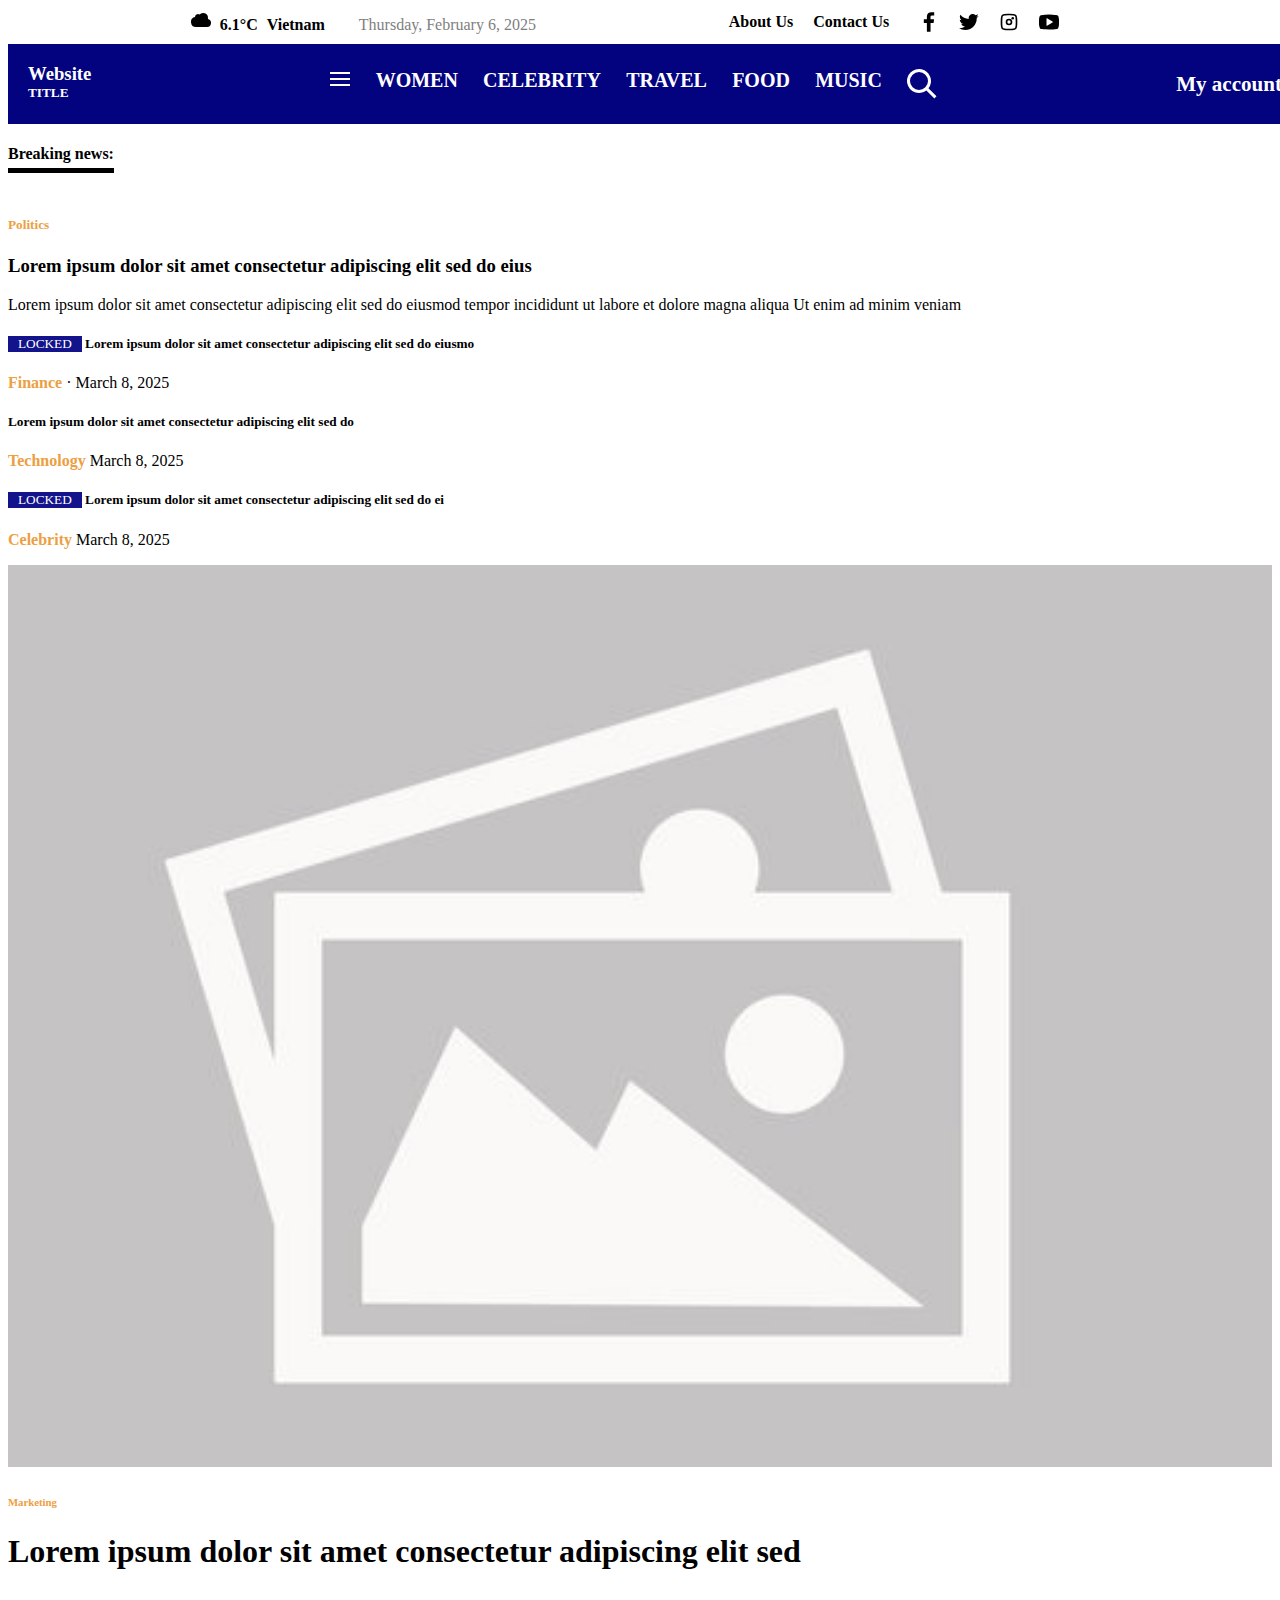
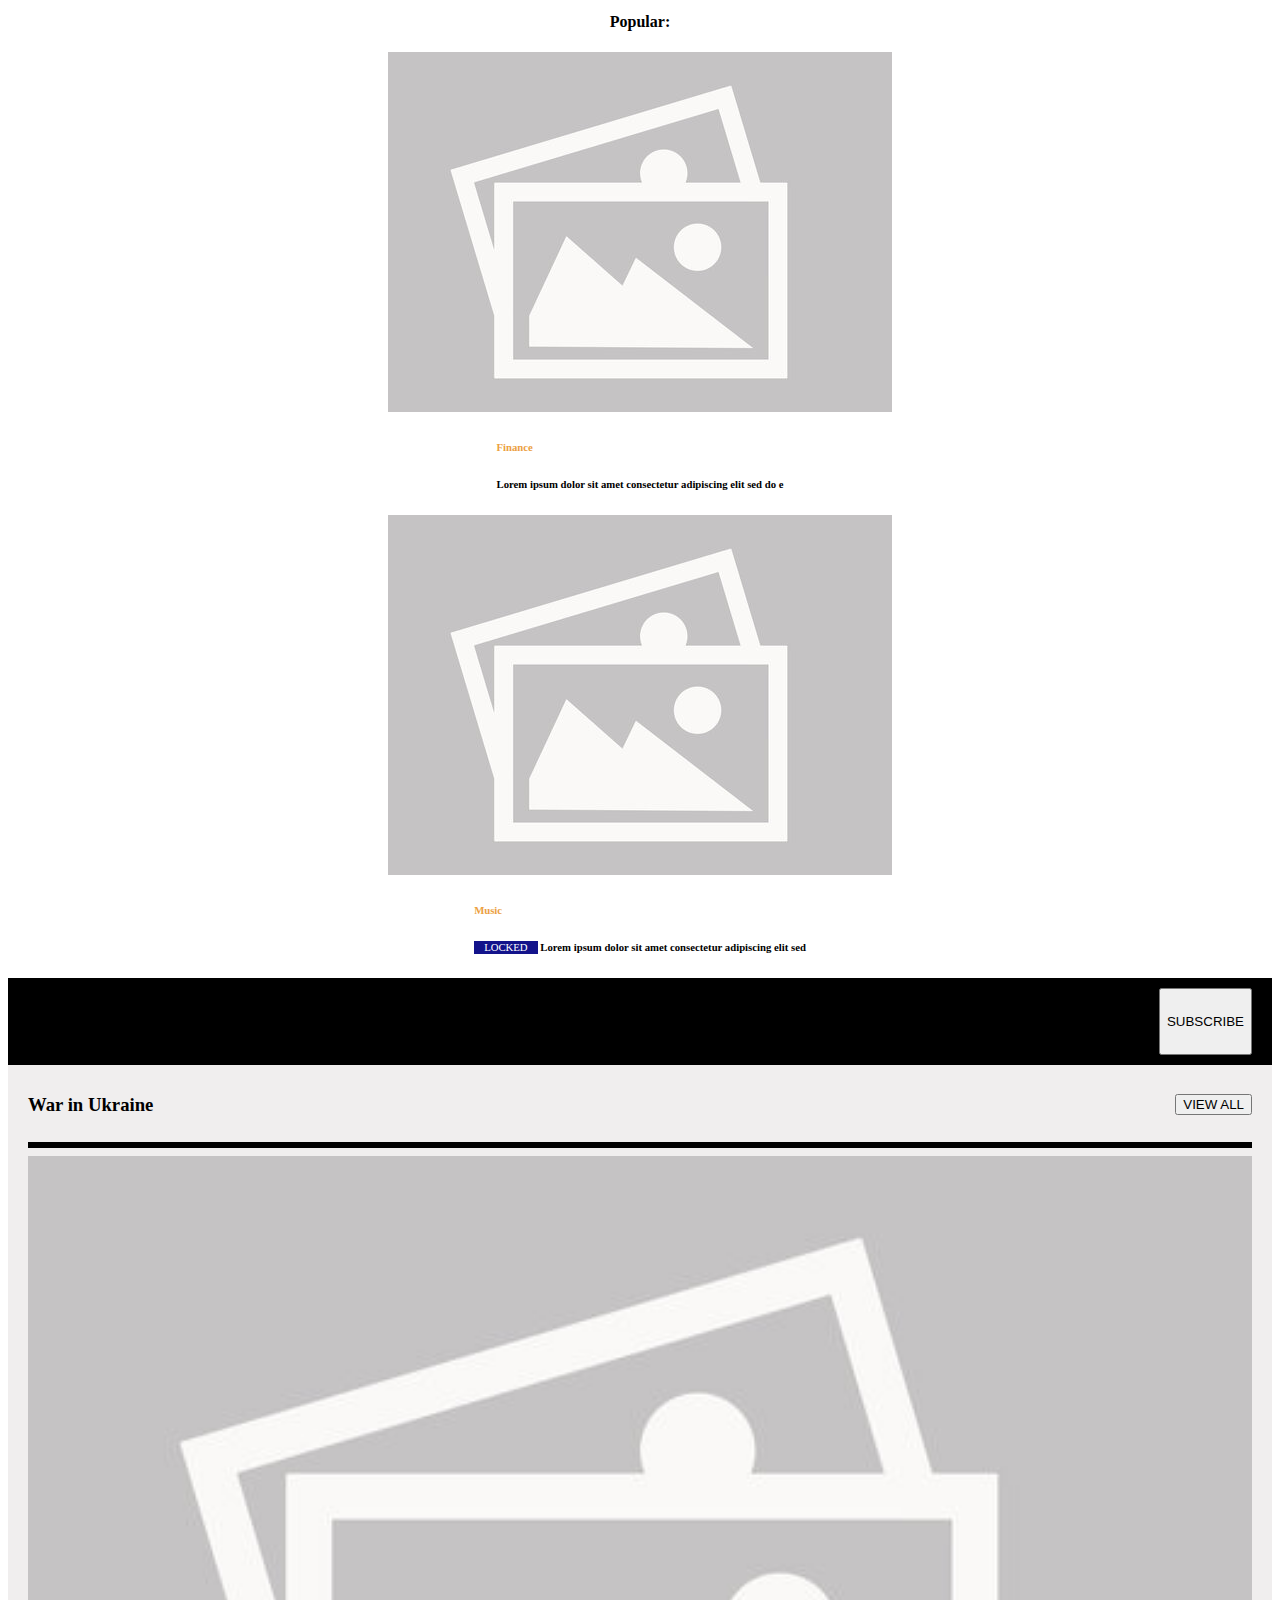
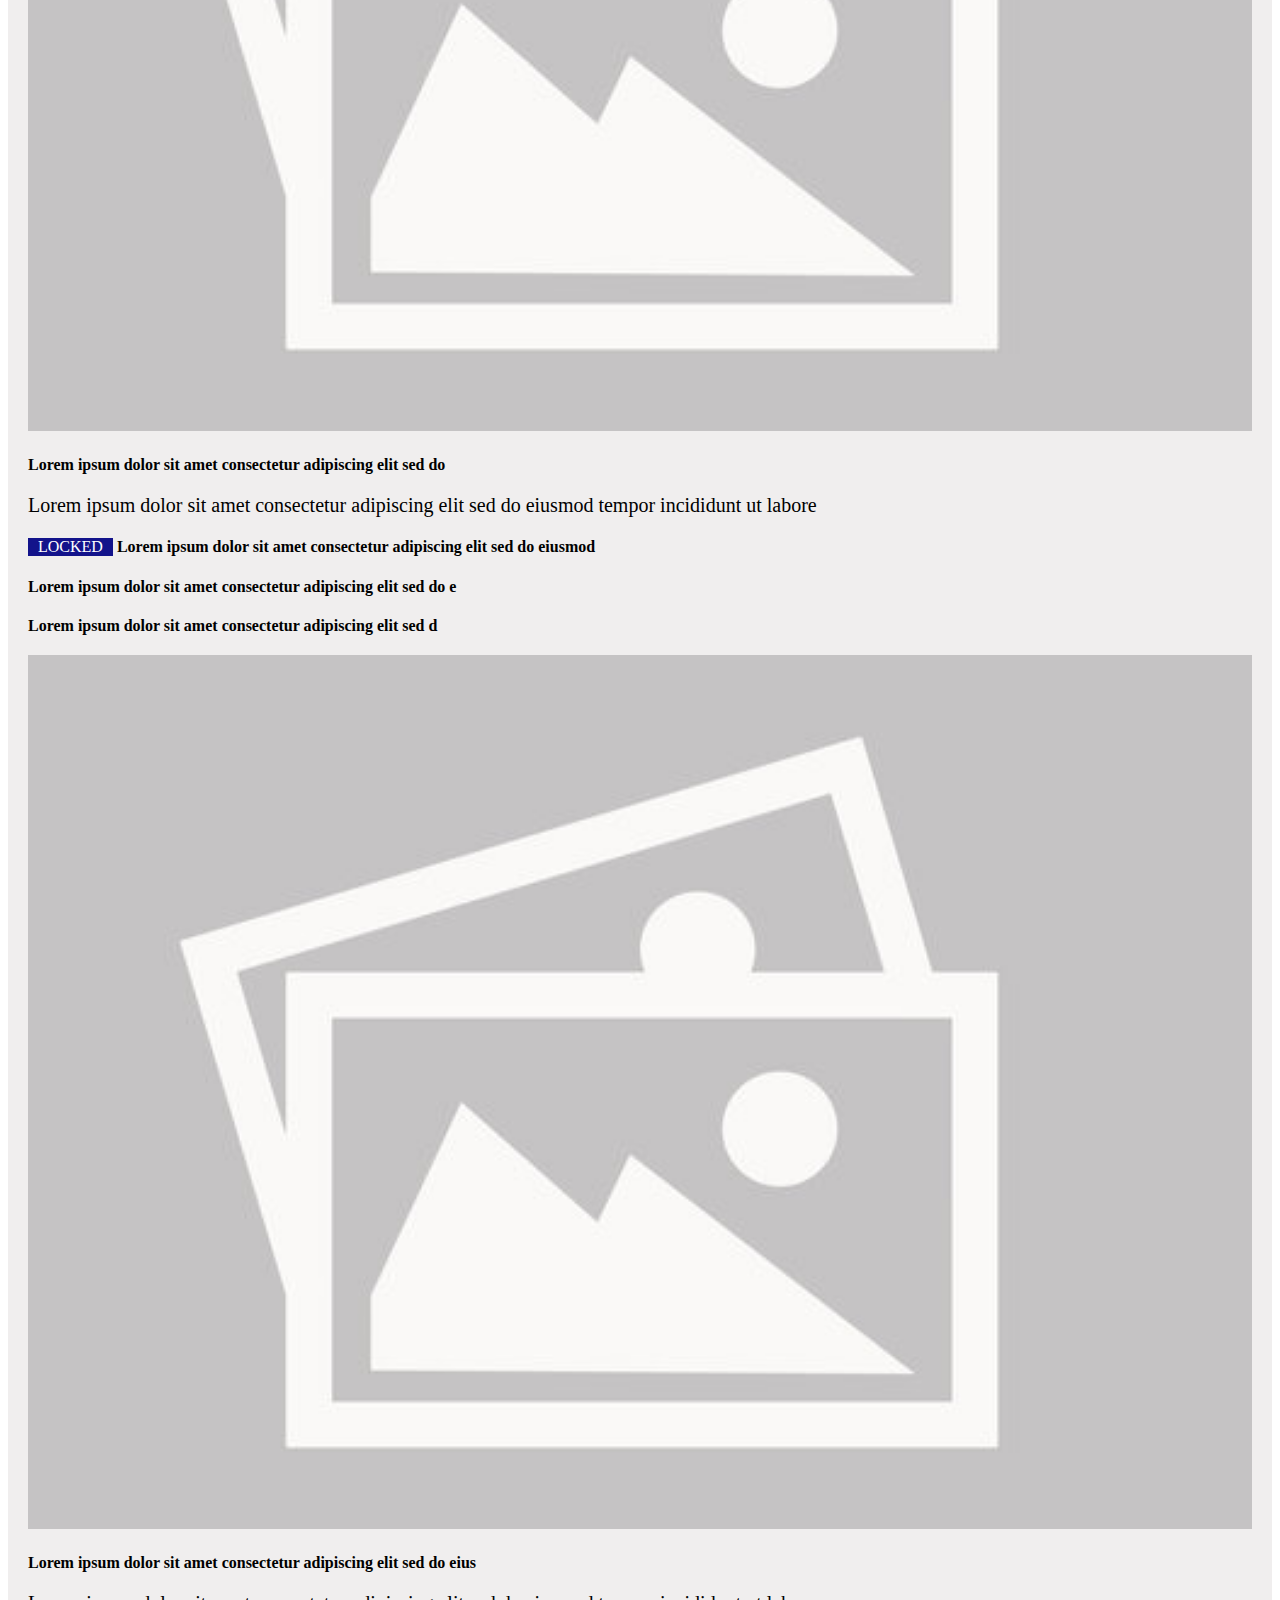
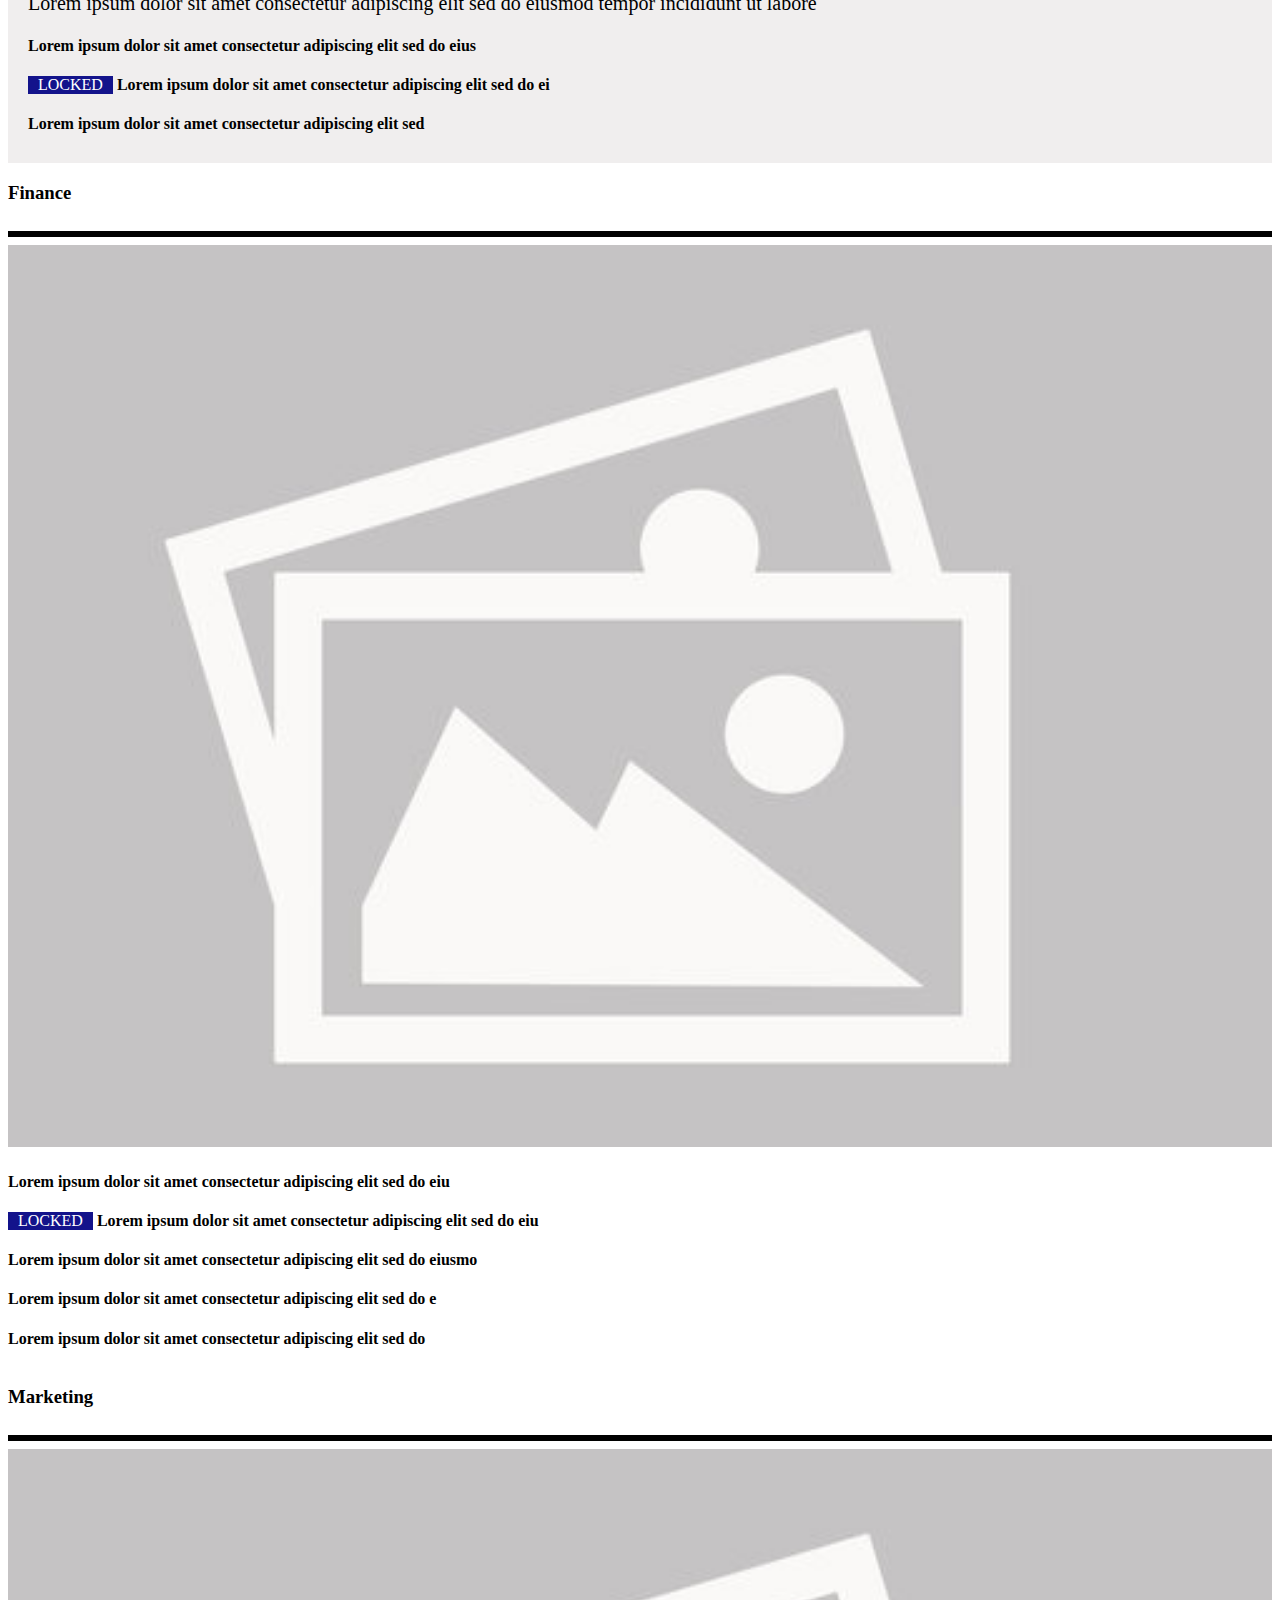
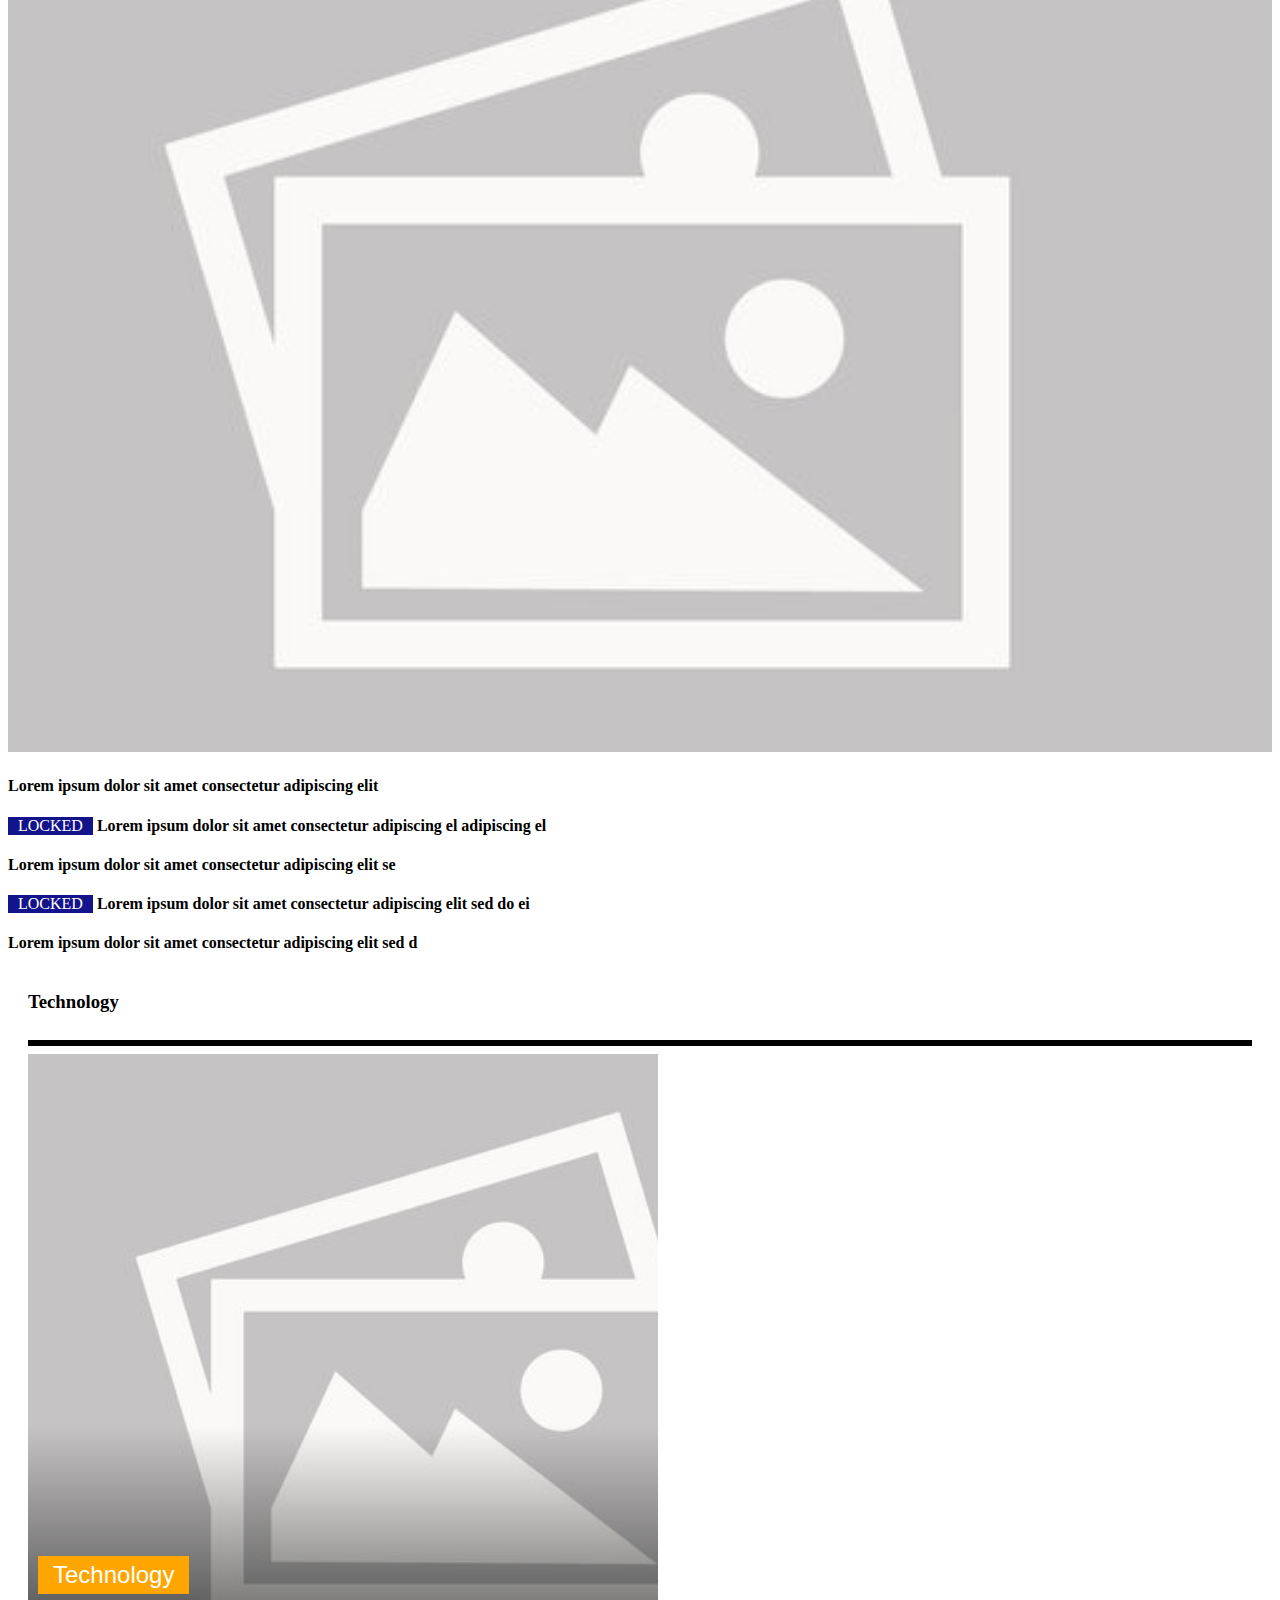
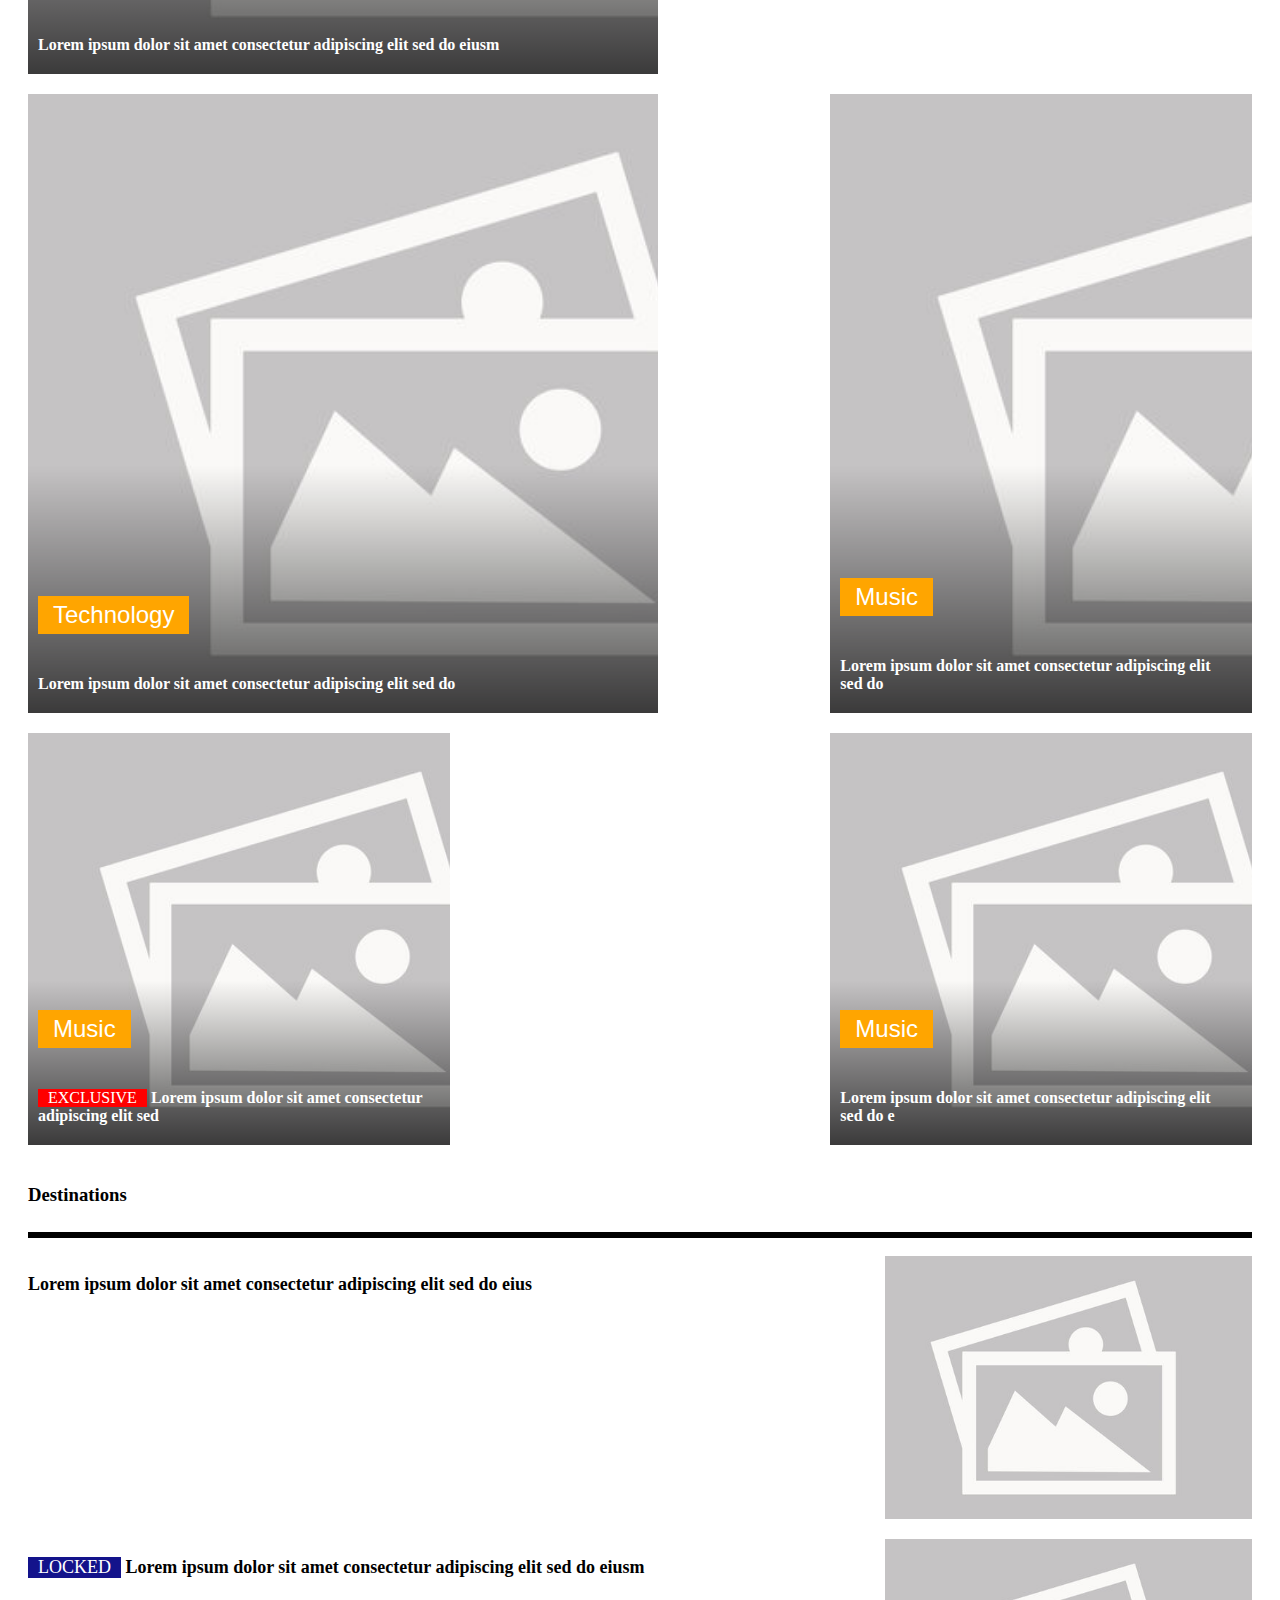
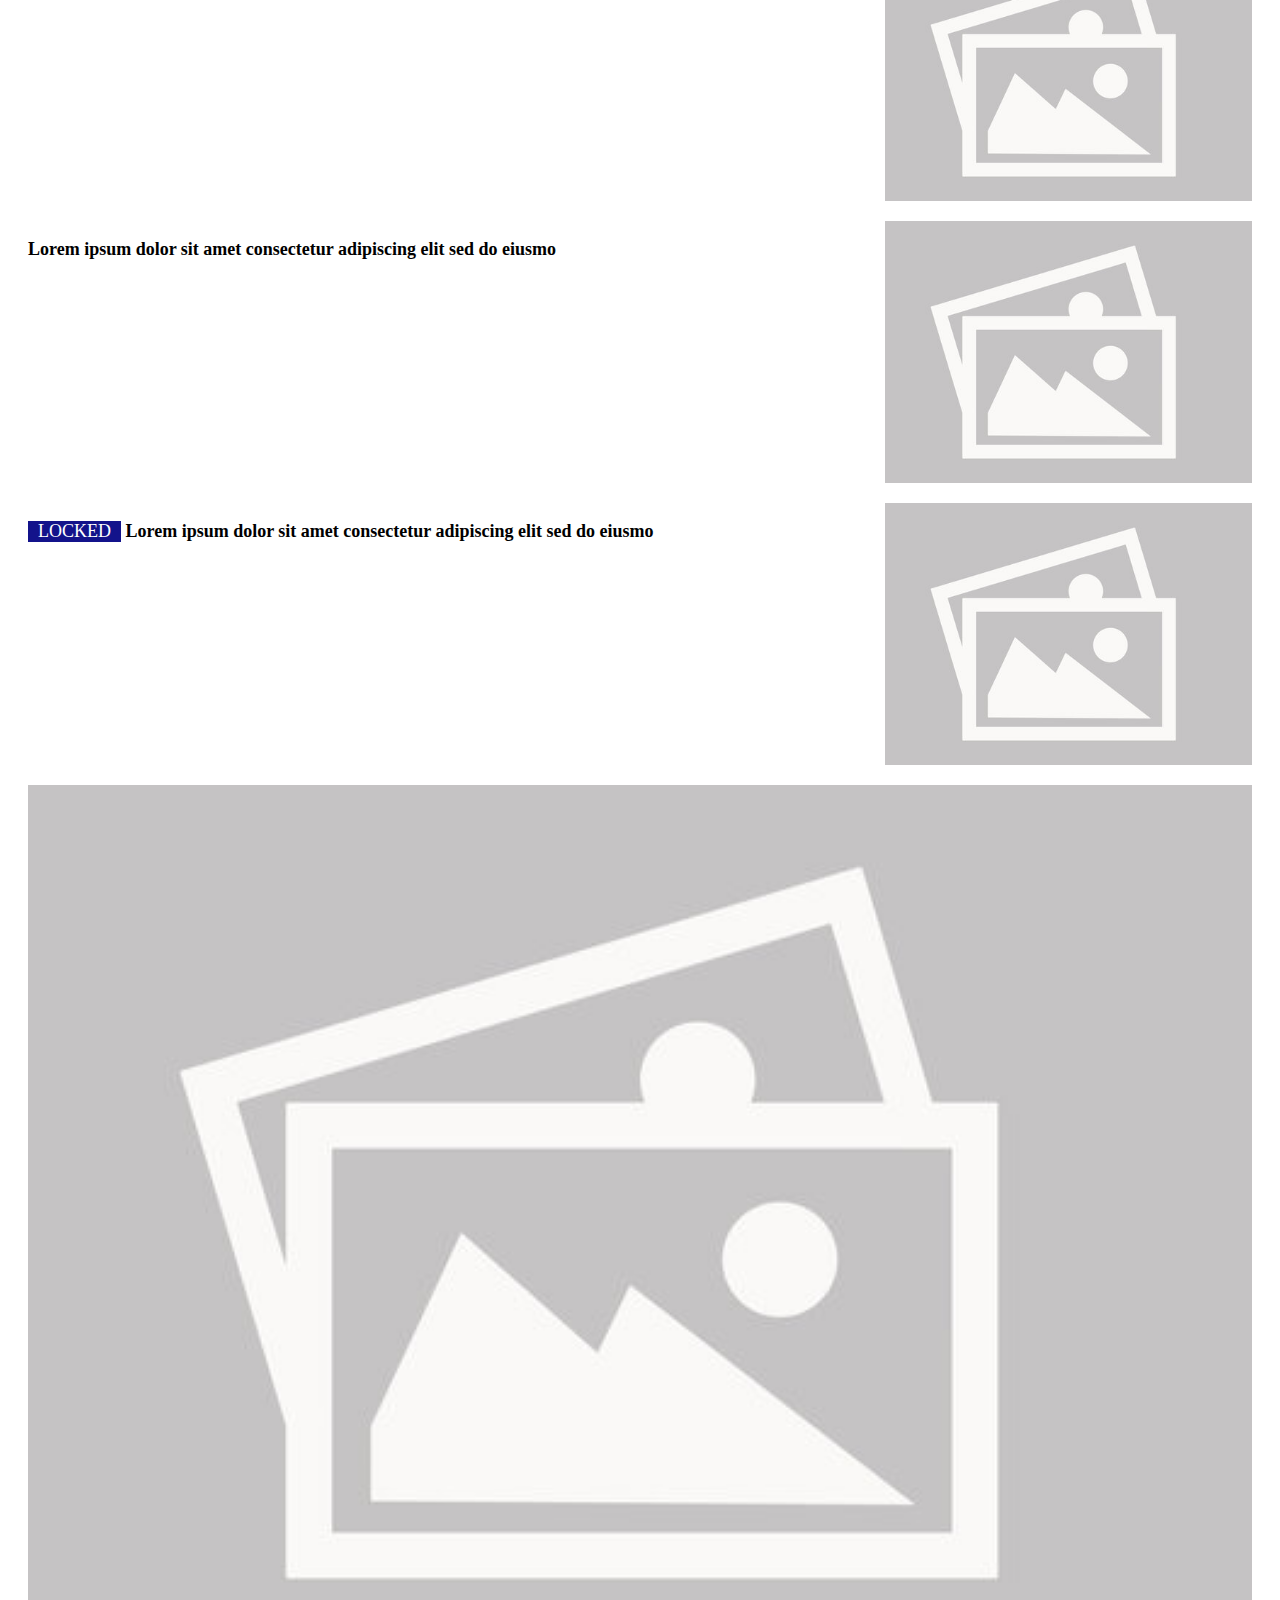
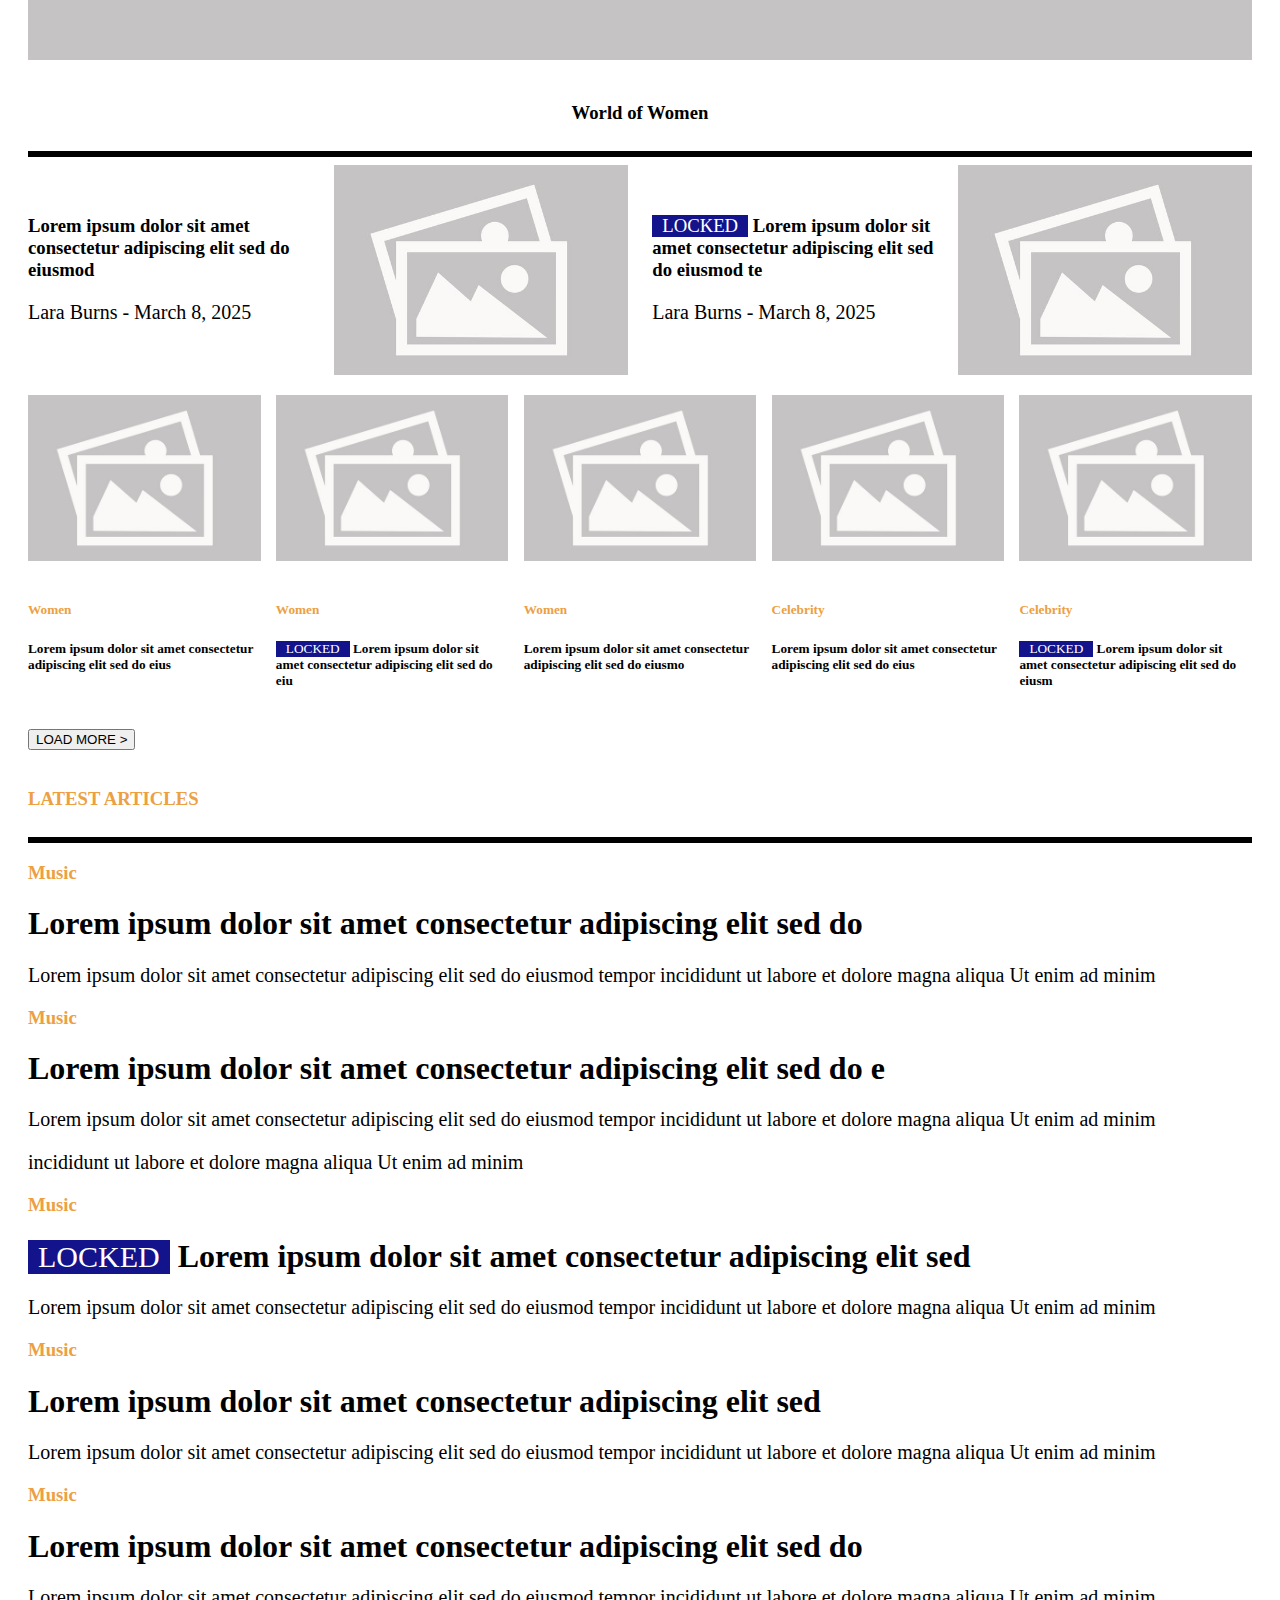
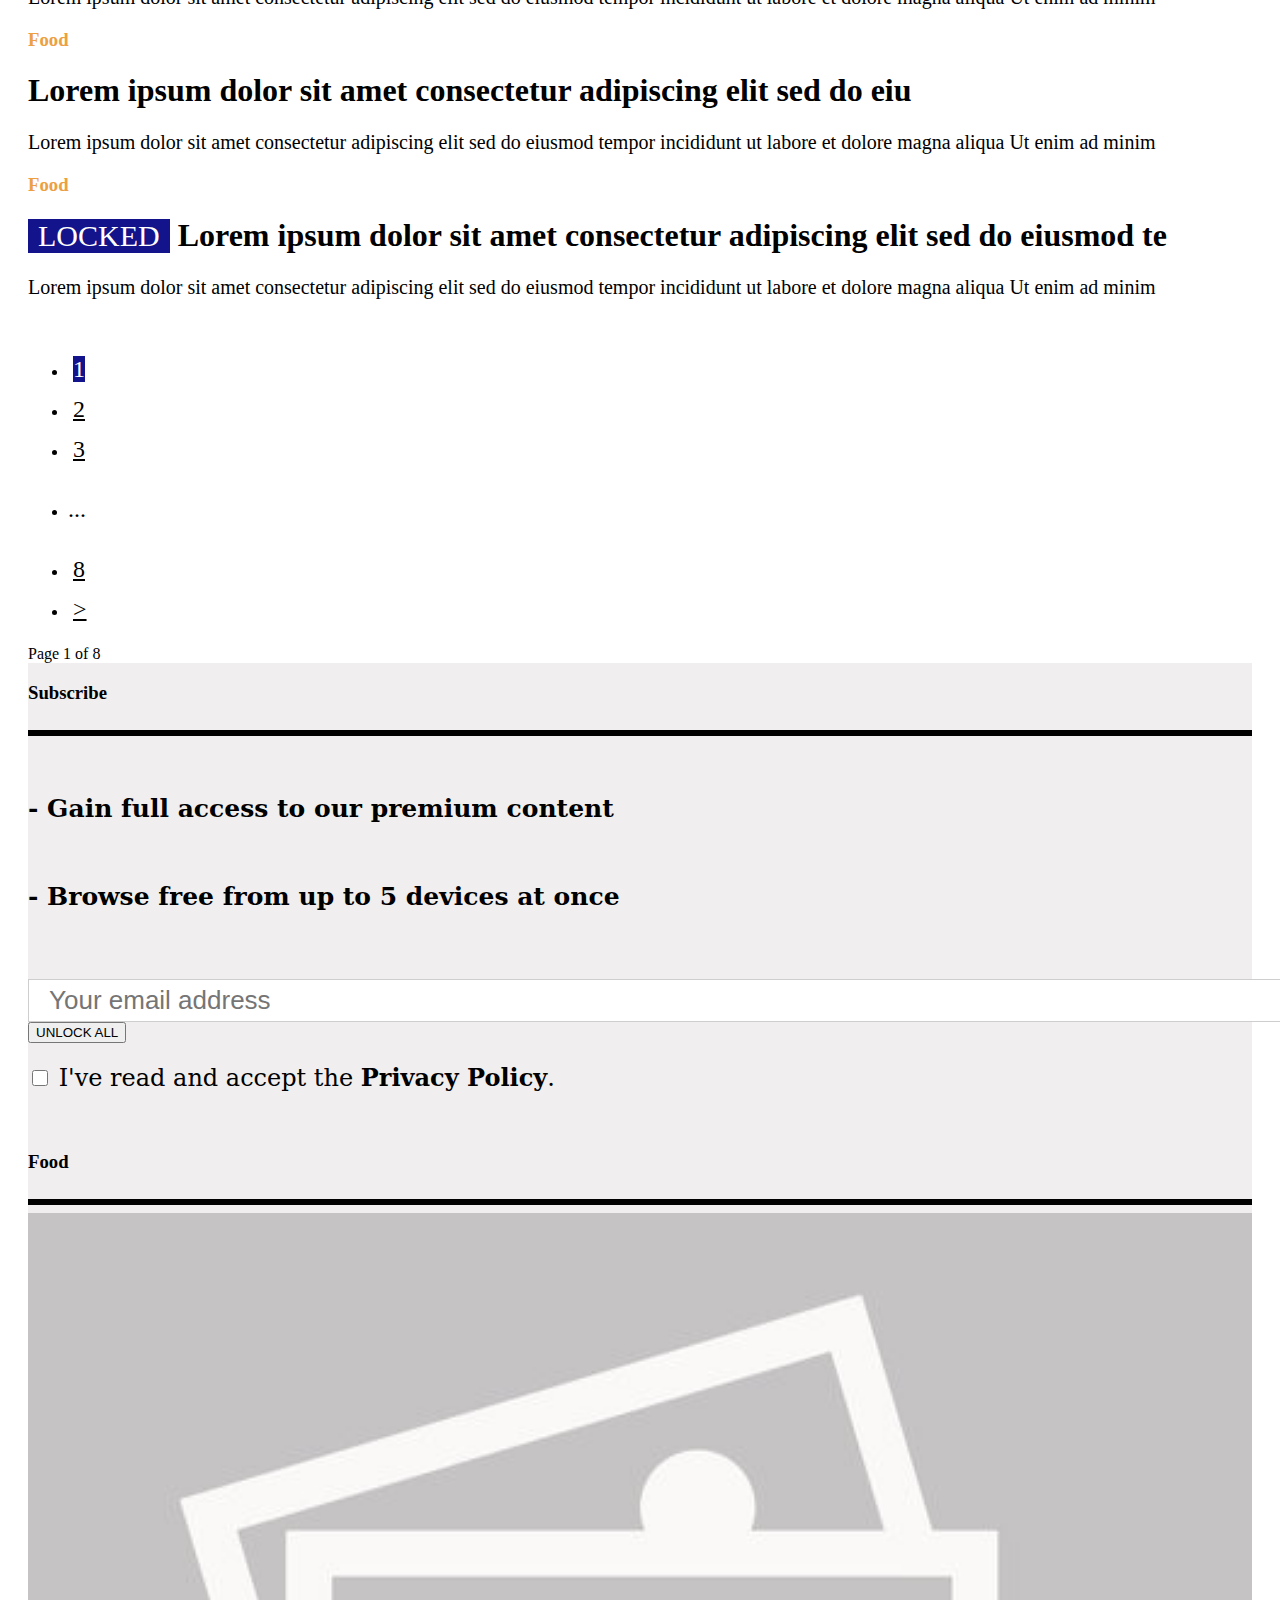
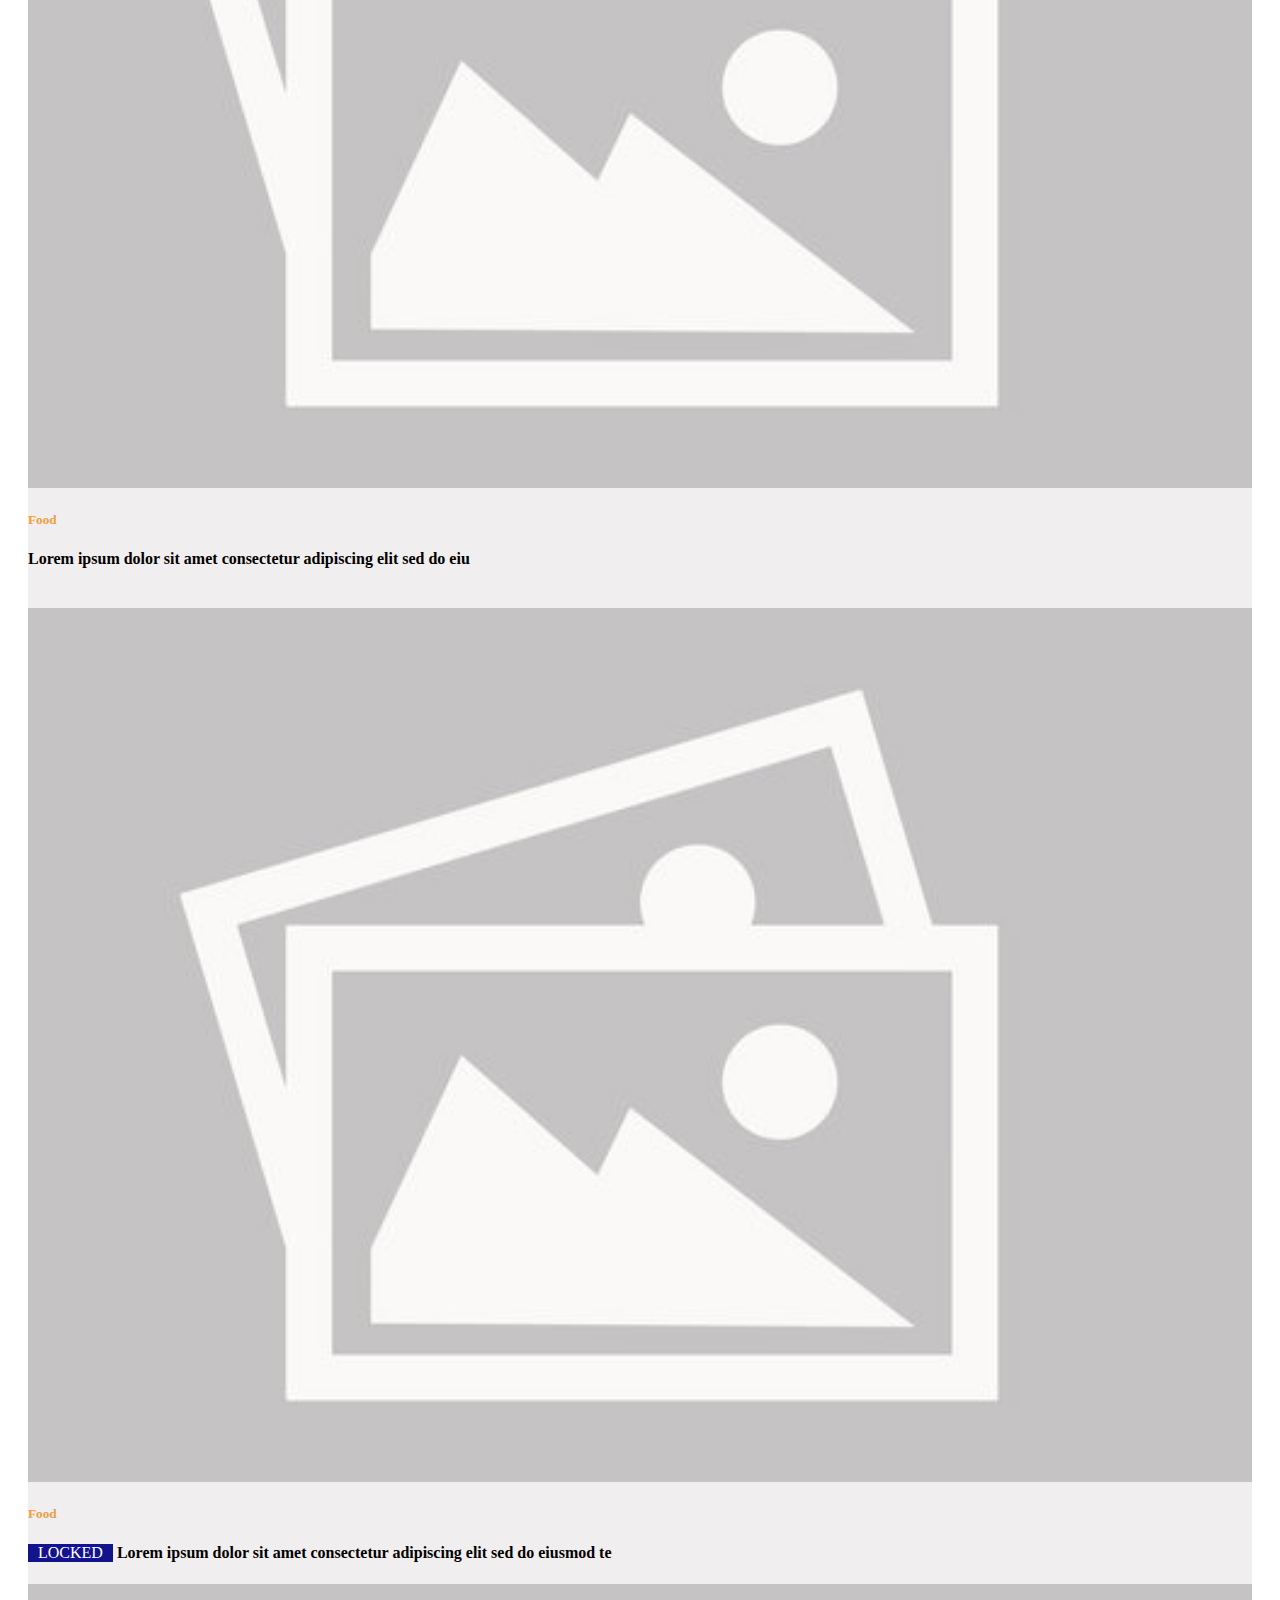
<file: Lab02/phan1_bai1/bai6.html>
<!DOCTYPE html>
<html lang="en">
  <head>
    <meta charset="UTF-8" />
    <meta name="viewport" content="width=device-width, initial-scale=1.0" />
    <link
      href="https://cdn.jsdelivr.net/npm/bootstrap@5.3.8/dist/css/bootstrap.min.css"
      rel="stylesheet"
      integrity="sha384-sRIl4kxILFvY47J16cr9ZwB07vP4J8+LH7qKQnuqkuIAvNWLzeN8tE5YBujZqJLB"
      crossorigin="anonymous"
    />

    <script src="https://cdn.jsdelivr.net/npm/bootstrap@5.3.8/dist/js/bootstrap.bundle.min.js"></script>

    <script
      src="https://cdn.jsdelivr.net/npm/bootstrap@5.3.8/dist/js/bootstrap.min.js"
      integrity="sha384-G/EV+4j2dNv+tEPo3++6LCgdCROaejBqfUeNjuKAiuXbjrxilcCdDz6ZAVfHWe1Y"
      crossorigin="anonymous"
    ></script>
    <script src="https://ajax.googleapis.com/ajax/libs/jquery/3.7.1/jquery.min.js"></script>
    <link rel="stylesheet" href="style6.css" />
    <title>Phần 1 Bài 1</title>

    <script>
      document.addEventListener("DOMContentLoaded", function () {
        const trigger = document.getElementById("open-burger-menu");
        const offcanvasEl = document.getElementById("burgerMenu");
        if (trigger && offcanvasEl && window.bootstrap?.Offcanvas) {
          const offcanvas = new bootstrap.Offcanvas(offcanvasEl);
          trigger.addEventListener("click", () => offcanvas.show());
        }
      });
    </script>
  </head>
  <body>
    <header class="status-bar">
      <div class="header-left">
        <svg
          xmlns="http://www.w3.org/2000/svg"
          width="20"
          height="20"
          viewBox="0 0 20 20"
        >
          <path
            fill="#000000"
            d="M16.88 9.1A4 4 0 0 1 16 17H5a5 5 0 0 1-1-9.9V7a3 3 0 0 1 4.52-2.59A4.98 4.98 0 0 1 17 8c0 .38-.04.74-.12 1.1z"
          />
        </svg>

        <span class="position-temperature">6.1°C</span>
        <span class="location">Vietnam</span>
        <span class="date-status">Thursday, February 6, 2025</span>
      </div>

      <div class="header-right">
        <a href="#">About Us</a>
        <a href="#">Contact Us</a>
        <div class="social-icons">
          <svg
            xmlns="http://www.w3.org/2000/svg"
            width="20"
            height="20"
            viewBox="0 0 224 432"
          >
            <path
              fill="#000000"
              d="M145 429H66V235H0v-76h66v-56q0-48 27-74t72-26q36 0 59 3v67l-41 1q-22 0-30 9t-8 27v49h76l-10 76h-66v194z"
            />
          </svg>
          <svg
            xmlns="http://www.w3.org/2000/svg"
            width="20"
            height="20"
            viewBox="0 0 432 384"
          >
            <path
              fill="#000000"
              d="M383 105v11q0 45-16.5 88.5t-47 79.5t-79 58.5T134 365q-73 0-134-39q10 1 21 1q61 0 109-37q-29-1-51.5-18T48 229q8 2 16 2q12 0 23-4q-30-6-50-30t-20-55v-1q19 10 40 11q-39-27-39-73q0-24 12-44q33 40 79.5 64T210 126q-2-10-2-20q0-36 25.5-61.5T295 19q38 0 64 27q30-6 56-21q-10 31-39 48q27-3 51-13q-18 26-44 45z"
            />
          </svg>

          <svg
            xmlns="http://www.w3.org/2000/svg"
            width="20"
            height="20"
            viewBox="0 0 24 24"
          >
            <g fill="none">
              <path
                stroke="#000000"
                stroke-width="2"
                d="M3 11c0-3.771 0-5.657 1.172-6.828C5.343 3 7.229 3 11 3h2c3.771 0 5.657 0 6.828 1.172C21 5.343 21 7.229 21 11v2c0 3.771 0 5.657-1.172 6.828C18.657 21 16.771 21 13 21h-2c-3.771 0-5.657 0-6.828-1.172C3 18.657 3 16.771 3 13z"
              />
              <circle cx="16.5" cy="7.5" r="1.5" fill="#000000" />
              <circle cx="12" cy="12" r="3" stroke="#000000" stroke-width="2" />
            </g>
          </svg>
          <svg
            xmlns="http://www.w3.org/2000/svg"
            width="20"
            height="20"
            viewBox="0 0 1024 768"
          >
            <path
              fill="#000000"
              d="M928 736q-222 32-416 32q-86 0-190-8t-165-16l-61-8q-27-5-47.5-37.5t-30-78.5t-14-86T0 461V307Q0 52 96 32Q318 0 512 0q86 0 190 8t165 16l61 8q29 4 49.5 36.5T1007 148t13 86t4 73v154q0 36-3 73t-12 85t-30 80t-51 37zM693 359L431 199q-11-10-29-5.5T384 208v352q0 11 18 15t29-6l262-160q11-10 11-25t-11-25z"
            />
          </svg>
        </div>
      </div>
    </header>

    <div class="menu-bar">
      <div id="open-burger-menu">
        <svg
          xmlns="http://www.w3.org/2000/svg"
          width="30"
          height="30"
          fill="currentColor"
          class="bi bi-list"
          viewBox="0 0 16 16"
        >
          <path
            fill-rule="evenodd"
            d="M2.5 12a.5.5 0 0 1 .5-.5h10a.5.5 0 0 1 0 1H3a.5.5 0 0 1-.5-.5m0-4a.5.5 0 0 1 .5-.5h10a.5.5 0 0 1 0 1H3a.5.5 0 0 1-.5-.5m0-4a.5.5 0 0 1 .5-.5h10a.5.5 0 0 1 0 1H3a.5.5 0 0 1-.5-.5"
          />
        </svg>
      </div>

      <div>
        <h3>Website</h3>
        <h5>TITLE</h5>
      </div>

      <div class="menu-option">
        <svg
          class="menu-icon"
          xmlns="http://www.w3.org/2000/svg"
          width="20"
          height="20"
          viewBox="0 0 20 20"
        >
          <path
            fill="#ffffff"
            d="M0 3h20v2H0V3zm0 6h20v2H0V9zm0 6h20v2H0v-2z"
          />
        </svg>

        <span class="menu-option-selection">WOMEN</span>
        <span class="menu-option-selection">CELEBRITY</span>
        <span class="menu-option-selection">TRAVEL</span>
        <span class="menu-option-selection">FOOD</span>
        <span class="menu-option-selection">MUSIC</span>
        <svg
          class="search-icon"
          xmlns="http://www.w3.org/2000/svg"
          width="30"
          height="30"
          viewBox="0 0 20 20"
        >
          <path
            fill="#ffffff"
            d="M12.9 14.32a8 8 0 1 1 1.41-1.41l5.35 5.33l-1.42 1.42l-5.33-5.34zM8 14A6 6 0 1 0 8 2a6 6 0 0 0 0 12z"
          />
        </svg>
      </div>

      <div>
        <img
          src="images04/search.svg"
          alt=""
          width="30"
          height="30"
          style="color: white"
        />
      </div>

      <div class="navbar-account">
        <h3 class="navbar-account-title">My account</h3>
      </div>
    </div>

    <div class="row w-100 m-0 py-5 px-3 g-4">
      <div class="col col-xl-4 col-lg-4 col-md-12 col-sm-12 col-xs-12">
        <div id="breaking-news-for-laptop" class="d-none d-lg-block">
          <h4 id="breaking-news">Breaking news:</h4>

          <h5 class="category-text">Politics</h5>

          <h3 class="fw-bold text-dark mb-2">
            Lorem ipsum dolor sit amet consectetur adipiscing elit sed do eius
          </h3>

          <p class="mb-4">
            Lorem ipsum dolor sit amet consectetur adipiscing elit sed do
            eiusmod tempor incididunt ut labore et dolore magna aliqua Ut enim
            ad minim veniam
          </p>

          <h5 class="fw-bold text-dark mb-1">
            <span class="locket-text">LOCKED</span>
            Lorem ipsum dolor sit amet consectetur adipiscing elit sed do eiusmo
          </h5>

          <p class="mb-4">
            <span class="category-text">Finance</span> · March 8, 2025
          </p>

          <h5 class="fw-bold text-dark mb-1">
            Lorem ipsum dolor sit amet consectetur adipiscing elit sed do
          </h5>

          <p class="mb-4">
            <span class="category-text"> Technology </span> March 8, 2025
          </p>

          <h5 class="fw-bold text-dark mb-1">
            <span class="locket-text">LOCKED</span>
            Lorem ipsum dolor sit amet consectetur adipiscing elit sed do ei
          </h5>

          <p class="mb-4">
            <span class="category-text"> Celebrity </span> March 8, 2025
          </p>
        </div>

        <div id="breaking-news-for-phone" class="d-lg-none">
          <div class="d-flex align-items-center justify-content-between mb-3">
            <h4 id="breaking-news">Breaking news:</h4>

            <button class="btn btn-dark">READ MORE</button>
          </div>

          <h5 class="category-text mb-2">Politics</h5>

          <h3 class="fw-bold text-dark mb-2">
            Lorem ipsum dolor sit amet consectetur adipiscing elit sed do eius
          </h3>

          <p class="mb-4">March 8, 2025</p>

          <h5 class="fw-bold text-dark mb-1">
            <span class="locket-text">LOCKED</span>
            Lorem ipsum dolor sit amet consectetur adipiscing elit sed do eiusmo
          </h5>

          <p class="mb-4">
            <span class="category-text"> Finance </span> March 8, 2025
          </p>

          <h5 class="fw-bold text-dark mb-1">
            Lorem ipsum dolor sit amet consectetur adipiscing elit sed do
          </h5>

          <p class="mb-4">
            <span class="category-text"> Technology </span> March 8, 2025
          </p>

          <h5 class="fw-bold text-dark mb-1">
            <span class="locket-text">LOCKED</span>
            Lorem ipsum dolor sit amet consectetur adipiscing elit sed do ei
          </h5>

          <p class="mb-4">
            <span class="category-text"> Celebrity </span> March 8, 2025
          </p>
        </div>
      </div>

      <div class="col-xl-5 col-lg-5 col-md-12 text-center">
        <img
          class="image-phone-responsive"
          src="images04/no_img.jpg"
          style="width: 100%; height: auto"
          alt=""
        />

        <div class="mt-3 mx-auto" style="max-width: 70%">
          <h6 class="category-text mb-2">Marketing</h6>

          <h1 class="fw-bold text-dark mb-2">
            Lorem ipsum dolor sit amet consectetur adipiscing elit sed
          </h1>
        </div>
      </div>

      <div class="col-xl-3 col-lg-3 col-md-12">
        <div class="popular-content w-100">
          <h4 class="fw-bold mb-3">Popular:</h4>

          <div class="w-100 overflow-hidden mb-3">
            <img
              src="images04/no_img.jpg"
              style="object-fit: cover; width: 100%"
              alt=""
            />
          </div>

          <div class="w-100 mb-3">
            <h6 class="category-text">Finance</h6>

            <h6 class="fw-bold">
              Lorem ipsum dolor sit amet consectetur adipiscing elit sed do e
            </h6>
          </div>

          <div class="w-100 overflow-hidden mb-3">
            <img
              src="images04/no_img.jpg"
              style="object-fit: cover; width: 100%"
              alt=""
            />
          </div>

          <div class="w-100 mb-3">
            <h6 class="category-text">Music</h6>

            <h6 class="fw-bold">
              <span class="locket-text">LOCKED</span>
              Lorem ipsum dolor sit amet consectetur adipiscing elit sed
            </h6>
          </div>
        </div>
      </div>
    </div>

    <div class="container subscribe-box mb-20">
      <h2 class="text-white text-center">
        Stay on top of what's going on with our subscription deal!
      </h2>

      <button class="fw-bold">SUBSCRIBE</button>
    </div>

    <div class="row row m-4 g-4">
      <div
        class="col col-xl-7 col-lg-7 col-md-12 col-sm-12 col-xs-12"
        style="background-color: rgb(240, 238, 238); padding: 10px 20px"
      >
        <div
          class="left-hot-news-area d-flex justify-content-between align-items-center"
        >
          <h3 class="fw-bold text-dark">War in Ukraine</h3>

          <button class="btn btn-dark btn-m">VIEW ALL</button>
        </div>

        <hr style="border: 3px solid black; opacity: 1" />

        <div class="row">
          <div class="col col-xl-6 col-md-12 col-sm-12 col-xs-12">
            <div style="width: 100%; overflow: hidden; margin-bottom: 10px">
              <img
                src="images04/no_img.jpg"
                style="object-fit: cover; width: 100%"
                alt=""
              />
            </div>

            <h4 class="hot-news-title">
              Lorem ipsum dolor sit amet consectetur adipiscing elit sed do
            </h4>

            <div class="war-in-ukraine-2">
              <p style="font-size: 20px">
                <span style="color: orange"> Lara Burns </span>
                - March 8, 2025
              </p>
            </div>

            <p style="font-size: 20px">
              Lorem ipsum dolor sit amet consectetur adipiscing elit sed do
              eiusmod tempor incididunt ut labore
            </p>

            <div class="war-in-ukraine-1">
              <h4 class="hot-news-title">
                <span class="locket-text">LOCKED</span>
                Lorem ipsum dolor sit amet consectetur adipiscing elit sed do
                eiusmod
              </h4>

              <h4 class="hot-news-title">
                Lorem ipsum dolor sit amet consectetur adipiscing elit sed do e
              </h4>

              <h4 class="hot-news-title">
                Lorem ipsum dolor sit amet consectetur adipiscing elit sed d
              </h4>
            </div>
          </div>

          <div class="col col-xl-6 col-md-12 col-sm-12 col-xs-12">
            <div style="width: 100%; overflow: hidden; margin-bottom: 10px">
              <img
                src="images04/no_img.jpg"
                style="object-fit: cover; width: 100%"
                alt=""
              />
            </div>

            <h4 class="hot-news-title">
              Lorem ipsum dolor sit amet consectetur adipiscing elit sed do eius
            </h4>

            <div class="war-in-ukraine-2">
              <p style="font-size: 20px">
                <span style="color: orange"> Lara Burns </span>
                - March 8, 2025
              </p>
            </div>

            <p style="font-size: 20px">
              Lorem ipsum dolor sit amet consectetur adipiscing elit sed do
              eiusmod tempor incididunt ut labore
            </p>

            <h4 class="hot-news-title">
              Lorem ipsum dolor sit amet consectetur adipiscing elit sed do eius
            </h4>

            <div class="war-in-ukraine-2">
              <p style="font-size: 20px">March 8, 2025</p>
            </div>

            <h4 class="hot-news-title">
              <span class="locket-text">LOCKED</span>
              Lorem ipsum dolor sit amet consectetur adipiscing elit sed do ei
            </h4>

            <div class="war-in-ukraine-2">
              <p style="font-size: 20px">March 8, 2025</p>
            </div>

            <h4 class="hot-news-title">
              Lorem ipsum dolor sit amet consectetur adipiscing elit sed
            </h4>

            <div class="war-in-ukraine-2">
              <p style="font-size: 20px">March 8, 2025</p>
            </div>

            <div class="war-in-ukraine-2">
              <h4 class="hot-news-title">
                Lorem ipsum dolor sit amet consectetur adipiscing elit sed do
                eius
              </h4>

              <div class="war-in-ukraine-2">
                <p style="font-size: 20px">March 8, 2025</p>
              </div>

              <h4 class="hot-news-title">
                <span class="locket-text">LOCKED</span>
                Lorem ipsum dolor sit amet consectetur adipiscing elit sed do ei
              </h4>

              <div class="war-in-ukraine-2">
                <p style="font-size: 20px">March 8, 2025</p>
              </div>

              <h4 class="hot-news-title">
                Lorem ipsum dolor sit amet consectetur adipiscing elit sed
              </h4>

              <div class="war-in-ukraine-2">
                <p style="font-size: 20px">March 8, 2025</p>
              </div>
            </div>
          </div>
        </div>
      </div>

      <div class="col col-xl-5 col-lg-5 col-md-12 col-sm-12 col-xs-12">
        <div class="row">
          <div class="col col-xl-6 col-md-12 col-sm-12 col-xs-12">
            <div class="left-hot-news-area">
              <h3 style="font-weight: bold; color: black">Finance</h3>
            </div>

            <hr style="border: 3px solid black; opacity: 1" />

            <div style="width: 100%; overflow: hidden; margin-bottom: 10px">
              <img
                src="images04/no_img.jpg"
                style="object-fit: cover; width: 100%"
                alt=""
              />
            </div>

            <h4 class="hot-news-title">
              Lorem ipsum dolor sit amet consectetur adipiscing elit sed do eiu
            </h4>

            <div class="war-in-ukraine-2">
              <p style="font-size: 20px">
                <span style="color: orange"> Lara Burns </span>
                - March 8, 2025
              </p>

              <p style="font-size: 20px">
                Lorem ipsum dolor sit amet consectetur adipiscing elit sed do
                eiusmod tempor incididunt ut labore et dolore magna aliqua
              </p>
            </div>

            <h4 class="hot-news-title">
              <span class="locket-text">LOCKED</span>
              Lorem ipsum dolor sit amet consectetur adipiscing elit sed do eiu
            </h4>

            <div class="war-in-ukraine-2">
              <p style="font-size: 20px">March 8, 2025</p>
            </div>

            <h4 class="hot-news-title">
              Lorem ipsum dolor sit amet consectetur adipiscing elit sed do
              eiusmo
            </h4>

            <div class="war-in-ukraine-2">
              <p style="font-size: 20px">March 8, 2025</p>
            </div>

            <h4 class="hot-news-title">
              Lorem ipsum dolor sit amet consectetur adipiscing elit sed do e
            </h4>

            <div class="war-in-ukraine-2">
              <p style="font-size: 20px">March 8, 2025</p>
            </div>

            <h4 class="hot-news-title">
              Lorem ipsum dolor sit amet consectetur adipiscing elit sed do
            </h4>

            <div class="war-in-ukraine-2">
              <p style="font-size: 20px">March 8, 2025</p>
            </div>
          </div>

          <div class="col col-xl-6 col-md-12 col-sm-12 col-xs-12">
            <div class="left-hot-news-area">
              <h3 style="font-weight: bold; color: black">Marketing</h3>
            </div>

            <hr style="border: 3px solid black; opacity: 1" />

            <div style="width: 100%; overflow: hidden; margin-bottom: 10px">
              <img
                src="images04/no_img.jpg"
                style="object-fit: cover; width: 100%"
                alt=""
              />
            </div>

            <h4 class="hot-news-title">
              Lorem ipsum dolor sit amet consectetur adipiscing elit
            </h4>

            <div class="war-in-ukraine-2">
              <p style="font-size: 20px">
                <span style="color: orange"> Lara Burns </span>
                - March 8, 2025
              </p>

              <p style="font-size: 20px">
                Lorem ipsum dolor sit amet consectetur adipiscing elit sed do
                eiusmod tempor incididunt ut labore et dolore magna aliqua
              </p>
            </div>

            <h4 class="hot-news-title">
              <span class="locket-text">LOCKED</span>
              Lorem ipsum dolor sit amet consectetur adipiscing el adipiscing el
            </h4>

            <div class="war-in-ukraine-2">
              <p style="font-size: 20px">March 8, 2025</p>
            </div>

            <h4 class="hot-news-title">
              Lorem ipsum dolor sit amet consectetur adipiscing elit se
            </h4>

            <div class="war-in-ukraine-2">
              <p style="font-size: 20px">March 8, 2025</p>
            </div>

            <h4 class="hot-news-title">
              <span class="locket-text">LOCKED</span>
              Lorem ipsum dolor sit amet consectetur adipiscing elit sed do ei
            </h4>

            <div class="war-in-ukraine-2">
              <p style="font-size: 20px">March 8, 2025</p>
            </div>

            <h4 class="hot-news-title">
              Lorem ipsum dolor sit amet consectetur adipiscing elit sed d
            </h4>

            <div class="war-in-ukraine-2">
              <p style="font-size: 20px">March 8, 2025</p>
            </div>
          </div>
        </div>
      </div>
    </div>

    <div class="row" style="margin: 20px">
      <div class="col col-xl-9 col-lg-9 col-md-12 col-sm-12 col-xs-12">
        <div class="left-hot-news-area">
          <h3 style="font-weight: bold; color: black">Technology</h3>
        </div>

        <hr style="border: 3px solid black; opacity: 1" />

        <div id="super-hot-container">
          <div class="technology-div">
            <button class="technology-button">Technology</button>

            <h4 class="hot-news-title" style="color: white">
              Lorem ipsum dolor sit amet consectetur adipiscing elit sed do
              eiusm
            </h4>
          </div>

          <div class="technology-div">
            <button class="technology-button">Technology</button>

            <h4 class="hot-news-title" style="color: white">
              Lorem ipsum dolor sit amet consectetur adipiscing elit sed do
            </h4>
          </div>

          <div class="technology-div">
            <button class="technology-button">Music</button>

            <h4 class="hot-news-title" style="color: white">
              Lorem ipsum dolor sit amet consectetur adipiscing elit sed do
            </h4>
          </div>

          <div class="technology-div">
            <button class="technology-button">Music</button>

            <h4 class="hot-news-title" style="color: white">
              <span class="locket-text exclusive" style="background-color: red"
                >EXCLUSIVE</span
              >
              Lorem ipsum dolor sit amet consectetur adipiscing elit sed
            </h4>
          </div>

          <div class="technology-div">
            <button class="technology-button">Music</button>

            <h4 class="hot-news-title" style="color: white">
              Lorem ipsum dolor sit amet consectetur adipiscing elit sed do e
            </h4>
          </div>
        </div>
      </div>

      <div class="col col-xl-3 col-lg-3 col-md-12 col-sm-12 col-xs-12">
        <div class="left-hot-news-area">
          <h3 style="font-weight: bold; color: black">Destinations</h3>
        </div>

        <hr style="border: 3px solid black; opacity: 1" />

        <div class="destinations-container">
          <p class="destination-child-title">
            Lorem ipsum dolor sit amet consectetur adipiscing elit sed do eius
          </p>

          <img
            src="images04/no_img.jpg"
            alt=""
            class="destinations-child-image"
          />
        </div>

        <div class="destinations-container">
          <p class="destination-child-title">
            <span class="locket-text">LOCKED</span>
            Lorem ipsum dolor sit amet consectetur adipiscing elit sed do eiusm
          </p>

          <img
            src="images04/no_img.jpg"
            alt=""
            class="destinations-child-image"
          />
        </div>

        <div class="destinations-container">
          <p class="destination-child-title">
            Lorem ipsum dolor sit amet consectetur adipiscing elit sed do eiusmo
          </p>

          <img
            src="images04/no_img.jpg"
            alt=""
            class="destinations-child-image"
          />
        </div>

        <div class="destinations-container">
          <p class="destination-child-title">
            <span class="locket-text">LOCKED</span>
            Lorem ipsum dolor sit amet consectetur adipiscing elit sed do eiusmo
          </p>

          <img
            src="images04/no_img.jpg"
            alt=""
            class="destinations-child-image"
          />
        </div>

        <img
          src="images04/no_img.jpg"
          alt=""
          style="width: 100%; height: auto; margin-top: 10px"
        />
      </div>
    </div>

    <div class="row" style="margin: 20px">
      <div class="col col-12">
        <div class="left-hot-news-area" style="justify-content: center">
          <h3 style="font-weight: bold; color: black">World of Women</h3>
        </div>

        <hr style="border: 3px solid black; opacity: 1" />

        <div class="world-of-women-hot-container">
          <div class="world-of-women-hot-child">
            <div class="world-of-women-hot-container">
              <div class="world-of-women-hot-child">
                <div>
                  <h3 style="color: black; font-weight: bold">
                    Lorem ipsum dolor sit amet consectetur adipiscing elit sed
                    do eiusmod
                  </h3>

                  <p style="font-size: 20px">
                    <span style="color: black"> Lara Burns </span>
                    - March 8, 2025
                  </p>
                </div>
              </div>

              <div class="world-of-women-hot-child">
                <img src="images04/no_img.jpg" style="width: 100%" alt="" />
              </div>
            </div>
          </div>

          <div class="world-of-women-hot-child">
            <div class="world-of-women-hot-container">
              <div class="world-of-women-hot-child">
                <div>
                  <h3 style="color: black; font-weight: bold">
                    <span class="locket-text">LOCKED</span>
                    Lorem ipsum dolor sit amet consectetur adipiscing elit sed
                    do eiusmod te
                  </h3>

                  <p style="font-size: 20px">
                    <span style="color: black"> Lara Burns </span>
                    - March 8, 2025
                  </p>
                </div>
              </div>

              <div class="world-of-women-hot-child">
                <img src="images04/no_img.jpg" style="width: 100%" alt="" />
              </div>
            </div>
          </div>

          <div class="world-of-women-chill-child">
            <img
              src="images04/no_img.jpg"
              style="width: 100%; margin-bottom: 15px"
              alt=""
            />

            <h5 class="category-text">Women</h5>

            <h5 class="hot-news-title" style="margin-top: 10px">
              Lorem ipsum dolor sit amet consectetur adipiscing elit sed do eius
            </h5>
          </div>

          <div class="world-of-women-chill-child">
            <img
              src="images04/no_img.jpg"
              style="width: 100%; margin-bottom: 15px"
              alt=""
            />

            <h5 class="category-text">Women</h5>

            <h5 class="hot-news-title" style="margin-top: 10px">
              <span class="locket-text">LOCKED</span>
              Lorem ipsum dolor sit amet consectetur adipiscing elit sed do eiu
            </h5>
          </div>

          <div class="world-of-women-chill-child">
            <img
              src="images04/no_img.jpg"
              style="width: 100%; margin-bottom: 15px"
              alt=""
            />

            <h5 class="category-text">Women</h5>

            <h5 class="hot-news-title" style="margin-top: 10px">
              Lorem ipsum dolor sit amet consectetur adipiscing elit sed do
              eiusmo
            </h5>
          </div>

          <div class="world-of-women-chill-child">
            <img
              src="images04/no_img.jpg"
              style="width: 100%; margin-bottom: 15px"
              alt=""
            />

            <h5 class="category-text">Celebrity</h5>

            <h5 class="hot-news-title" style="margin-top: 10px">
              Lorem ipsum dolor sit amet consectetur adipiscing elit sed do eius
            </h5>
          </div>

          <div class="world-of-women-chill-child">
            <img
              src="images04/no_img.jpg"
              style="width: 100%; margin-bottom: 15px"
              alt=""
            />

            <h5 class="category-text">Celebrity</h5>

            <h5 class="hot-news-title" style="margin-top: 10px">
              <span class="locket-text">LOCKED</span>
              Lorem ipsum dolor sit amet consectetur adipiscing elit sed do
              eiusm
            </h5>
          </div>
        </div>

        <div class="world-of-women-hot-container-phone">
          <div class="col col-md-12 col-sm-12 col-xs-12 main-content">
            <img
              class="image-phone-responsive"
              src="images04/no_img.jpg"
              style="width: 100%; height: auto"
              alt=""
            />

            <div style="margin-top: 20px; width: 100%; text-align: center">
              <h6
                class="category-text"
                style="text-align: left; font-size: 200%"
              >
                Women
              </h6>

              <h1 style="font-weight: bold; color: black; text-align: left">
                Lorem ipsum dolor sit amet consectetur adipiscing elit sed do
                eiusmod
              </h1>

              <div class="war-in-ukraine-2">
                <p style="font-size: 20px; text-align: left">
                  <span style="color: black"> Lara Burns </span>
                  - March 8, 2025
                </p>
              </div>
            </div>
          </div>

          <div class="col col-md-12 col-sm-12 col-xs-12 main-content">
            <img
              class="image-phone-responsive"
              src="images04/no_img.jpg"
              style="width: 100%; height: auto"
              alt=""
            />

            <div style="margin-top: 20px; width: 100%; text-align: center">
              <h6
                class="category-text"
                style="text-align: left; font-size: 200%"
              >
                Women
              </h6>

              <h1 style="font-weight: bold; color: black; text-align: left">
                <span class="locket-text">LOCKED</span>
                Lorem ipsum dolor sit amet consectetur adipiscing elit sed do
                eiusmod
              </h1>

              <div class="war-in-ukraine-2">
                <p style="font-size: 20px; text-align: left">
                  <span style="color: black"> Lara Burns </span>
                  - March 8, 2025
                </p>
              </div>
            </div>
          </div>

          <div class="col col-md-12 col-sm-12 col-xs-12 main-content">
            <img
              class="image-phone-responsive"
              src="images04/no_img.jpg"
              style="width: 100%; height: auto"
              alt=""
            />

            <div style="margin-top: 20px; width: 100%; text-align: center">
              <h6
                class="category-text"
                style="text-align: left; font-size: 200%"
              >
                Women
              </h6>

              <h3 style="font-weight: bold; color: black; text-align: left">
                Lorem ipsum dolor sit amet consectetur adipiscing elit sed do
                eius
              </h3>
            </div>
          </div>

          <div class="col col-md-12 col-sm-12 col-xs-12 main-content">
            <img
              class="image-phone-responsive"
              src="images04/no_img.jpg"
              style="width: 100%; height: auto"
              alt=""
            />

            <div style="margin-top: 20px; width: 100%; text-align: center">
              <h6
                class="category-text"
                style="text-align: left; font-size: 200%"
              >
                Women
              </h6>

              <h3 style="font-weight: bold; color: black; text-align: left">
                Lorem ipsum dolor sit amet consectetur adipiscing elit sed do
                eiu
              </h3>
            </div>
          </div>

          <div class="col col-md-12 col-sm-12 col-xs-12 main-content">
            <img
              class="image-phone-responsive"
              src="images04/no_img.jpg"
              style="width: 100%; height: auto"
              alt=""
            />

            <div style="margin-top: 20px; width: 100%; text-align: center">
              <h6
                class="category-text"
                style="text-align: left; font-size: 200%"
              >
                Women
              </h6>

              <h3 style="font-weight: bold; color: black; text-align: left">
                Lorem ipsum dolor sit amet consectetur adipiscing elit sed do
                eiusmo
              </h3>
            </div>
          </div>

          <div class="col col-md-12 col-sm-12 col-xs-12 main-content">
            <img
              class="image-phone-responsive"
              src="images04/no_img.jpg"
              style="width: 100%; height: auto"
              alt=""
            />

            <div style="margin-top: 20px; width: 100%; text-align: center">
              <h6
                class="category-text"
                style="text-align: left; font-size: 200%"
              >
                Women
              </h6>

              <h3 style="font-weight: bold; color: black; text-align: left">
                Lorem ipsum dolor sit amet consectetur adipiscing elit sed do
                eius
              </h3>
            </div>
          </div>

          <div class="col col-md-12 col-sm-12 col-xs-12 main-content">
            <img
              class="image-phone-responsive"
              src="images04/no_img.jpg"
              style="width: 100%; height: auto"
              alt=""
            />

            <div style="margin-top: 20px; width: 100%; text-align: center">
              <h6
                class="category-text"
                style="text-align: left; font-size: 200%"
              >
                Women
              </h6>

              <h3 style="font-weight: bold; color: black; text-align: left">
                <span class="locket-text">LOCKED</span>
                Lorem ipsum dolor sit amet consectetur adipiscing elit sed do
                eiusm
              </h3>
            </div>
          </div>
        </div>

        <div class="d-flex justify-content-center mt-4">
          <button class="btn btn-dark">LOAD MORE ></button>
        </div>
      </div>
    </div>

    <div class="row" style="margin: 20px">
      <div class="col col-xl-8 col-lg-8 col-md-8 col-sm-12 col-xs-12">
        <div class="left-hot-news-area">
          <h3 style="font-weight: bold; color: rgb(236, 160, 66)">
            LATEST ARTICLES
          </h3>
        </div>

        <hr style="border: 3px solid black; opacity: 1" />

        <div style="padding-bottom: 0">
          <h3 style="color: rgb(236, 160, 66)">Music</h3>

          <h1 style="font-weight: bold; color: black">
            Lorem ipsum dolor sit amet consectetur adipiscing elit sed do
          </h1>

          <p style="font-size: 20px">
            Lorem ipsum dolor sit amet consectetur adipiscing elit sed do
            eiusmod tempor incididunt ut labore et dolore magna aliqua Ut enim
            ad minim
          </p>
        </div>

        <div>
          <h3 style="color: rgb(236, 160, 66)">Music</h3>

          <h1 style="font-weight: bold; color: black">
            Lorem ipsum dolor sit amet consectetur adipiscing elit sed do e
          </h1>

          <p style="font-size: 20px">
            Lorem ipsum dolor sit amet consectetur adipiscing elit sed do
            eiusmod tempor incididunt ut labore et dolore magna aliqua Ut enim
            ad minim
          </p>

          <p style="font-size: 20px">
            incididunt ut labore et dolore magna aliqua Ut enim ad minim
          </p>
        </div>

        <div>
          <h3 style="color: rgb(236, 160, 66)">Music</h3>

          <h1 style="font-weight: bold; color: black">
            <span class="locket-text" style="font-size: 30px">LOCKED</span>
            Lorem ipsum dolor sit amet consectetur adipiscing elit sed
          </h1>

          <p style="font-size: 20px">
            Lorem ipsum dolor sit amet consectetur adipiscing elit sed do
            eiusmod tempor incididunt ut labore et dolore magna aliqua Ut enim
            ad minim
          </p>
        </div>

        <div>
          <h3 style="color: rgb(236, 160, 66)">Music</h3>

          <h1 style="font-weight: bold; color: black">
            Lorem ipsum dolor sit amet consectetur adipiscing elit sed
          </h1>

          <p style="font-size: 20px">
            Lorem ipsum dolor sit amet consectetur adipiscing elit sed do
            eiusmod tempor incididunt ut labore et dolore magna aliqua Ut enim
            ad minim
          </p>
        </div>

        <div>
          <h3 style="color: rgb(236, 160, 66)">Music</h3>

          <h1 style="font-weight: bold; color: black">
            Lorem ipsum dolor sit amet consectetur adipiscing elit sed do
          </h1>

          <p style="font-size: 20px">
            Lorem ipsum dolor sit amet consectetur adipiscing elit sed do
            eiusmod tempor incididunt ut labore et dolore magna aliqua Ut enim
            ad minim
          </p>
        </div>

        <div>
          <h3 style="color: rgb(236, 160, 66)">Food</h3>

          <h1 style="font-weight: bold; color: black">
            Lorem ipsum dolor sit amet consectetur adipiscing elit sed do eiu
          </h1>

          <p style="font-size: 20px">
            Lorem ipsum dolor sit amet consectetur adipiscing elit sed do
            eiusmod tempor incididunt ut labore et dolore magna aliqua Ut enim
            ad minim
          </p>
        </div>

        <div style="padding-bottom: 0">
          <h3 style="color: rgb(236, 160, 66)">Food</h3>

          <h1 style="font-weight: bold; color: black">
            <span class="locket-text" style="font-size: 30px">LOCKED</span>
            Lorem ipsum dolor sit amet consectetur adipiscing elit sed do
            eiusmod te
          </h1>

          <p style="font-size: 20px">
            Lorem ipsum dolor sit amet consectetur adipiscing elit sed do
            eiusmod tempor incididunt ut labore et dolore magna aliqua Ut enim
            ad minim
          </p>
        </div>

        <div
          class="d-flex justify-content-between align-items-center"
          style="margin-top: 50px"
        >
          <nav class="d-flex justify-content-center">
            <ul
              class="pagination d-flex align-items-center justify-content-center"
            >
              <li class="page-item active page-item-custom" aria-current="page">
                <span class="page-link">1</span>
              </li>

              <li class="page-item page-item-custom">
                <a class="page-link" href="#">2</a>
              </li>

              <li class="page-item page-item-custom">
                <a class="page-link" href="#">3</a>
              </li>

              <li class="page-item disabled">
                <span class="page-link">...</span>
              </li>

              <li class="page-item page-item-custom">
                <a class="page-link" href="#">8</a>
              </li>

              <li class="page-item page-item-custom">
                <a class="page-link" href="#">&gt;</a>
              </li>
            </ul>
          </nav>

          <div class="text-muted font-italic">Page 1 of 8</div>
        </div>
      </div>

      <div
        class="col col-xl-4 col-lg-4 col-md-4 col-sm-12 col-xs-12"
        style="background-color: rgb(240, 238, 238)"
      >
        <div>
          <div class="left-hot-news-area">
            <h3 style="font-weight: bold; color: black">Subscribe</h3>
          </div>

          <hr style="border: 3px solid black; opacity: 1" />

          <div>
            <h6 class="subscribe-ad-text">
              - Gain full access to our premium content
            </h6>

            <h6 class="subscribe-ad-text">
              - Browse free from up to 5 devices at once
            </h6>

            <input
              type="email"
              placeholder="Your email address"
              id="subcribe-email-input"
            />

            <div class="d-flex justify-content-center mt-4">
              <button class="btn btn-dark">UNLOCK ALL</button>
            </div>

            <p
              style="
                font-size: 24px;
                margin-top: 20px;
                font-family: 'Clarendon', 'Roboto Slab', 'Serif';
              "
            >
              <label for="accept-privacy">
                <input
                  type="checkbox"
                  id="accept-privacy"
                  name="accept-privacy"
                  required
                  style="width: 16px; height: 16px"
                />
                I've read and accept the
                <a
                  style="text-decoration: none; font-weight: bold; color: black"
                  href="privacy.html"
                  target="_blank"
                  >Privacy Policy</a
                >.
              </label>
            </p>
          </div>
        </div>

        <div style="margin-top: 40px">
          <div class="left-hot-news-area">
            <h3 style="font-weight: bold; color: black">Food</h3>
          </div>

          <hr style="border: 3px solid black; opacity: 1" />

          <div>
            <img src="images04/no_img.jpg" style="width: 100%" alt="" />

            <h5 style="color: rgb(236, 160, 66); margin-top: 20px">Food</h5>

            <h4 style="font-weight: bold; color: black">
              Lorem ipsum dolor sit amet consectetur adipiscing elit sed do eiu
            </h4>
          </div>

          <div style="margin-top: 40px">
            <img src="images04/no_img.jpg" style="width: 100%" alt="" />

            <h5 style="color: rgb(236, 160, 66); margin-top: 20px">Food</h5>

            <h4 style="font-weight: bold; color: black">
              <span class="locket-text">LOCKED</span>
              Lorem ipsum dolor sit amet consectetur adipiscing elit sed do
              eiusmod te
            </h4>
          </div>

          <div>
            <img src="images04/no_img.jpg" style="width: 100%" alt="" />

            <h5 style="color: rgb(236, 160, 66); margin-top: 20px">Food</h5>

            <h4 style="font-weight: bold; color: black">
              Lorem ipsum dolor sit amet consectetur adipiscing elit sed do eius
            </h4>
          </div>
        </div>

        <div class="readmore-div" style="margin: 20px 0">
          <button
            class="btn btn-dark w-100"
            style="font-weight: bold; font-size: 20px"
          >
            VIEW ALL
          </button>
        </div>
      </div>
    </div>

    <footer class="bg-dark text-white pt-5 pb-4">
      <div class="container">
        <div
          class="gap-5 d-flex flex-wrap justify-content-center align-items-center gap-3 mb-4"
        >
          <div>
            <h3 class="mb-0">Website</h3>
            <h5 class="mt-0 m-auto fw-normal opacity-75">TITLE</h5>
          </div>

          <ul class="list-unstyled d-flex gap-4 mb-0" aria-label="Social links">
            <li>
              <a
                href="#"
                class="btn btn-light d-inline-flex justify-content-center align-items-center rounded-circle p-0"
                style="width: 50px; height: 50px"
                aria-label="Facebook"
              >
                <svg
                  xmlns="http://www.w3.org/2000/svg"
                  viewBox="0 0 320 512"
                  width="24"
                  height="24"
                  role="img"
                  aria-hidden="true"
                >
                  <path
                    d="M80 299.3V512H196V299.3h86.5l18-97.8H196V166.9c0-51.7 20.3-71.5 72.7-71.5c16.3 0 29.4 .4 37 1.2V7.9C291.4 4 256.4 0 236.2 0C129.3 0 80 50.5 80 159.4v42.1H14v97.8H80z"
                  />
                </svg>
              </a>
            </li>
            <li>
              <a
                href="#"
                class="btn btn-light d-inline-flex justify-content-center align-items-center rounded-circle p-0"
                style="width: 50px; height: 50px"
                aria-label="Instagram"
              >
                <!-- IG -->
                <svg
                  xmlns="http://www.w3.org/2000/svg"
                  viewBox="0 0 448 512"
                  width="24"
                  height="24"
                  role="img"
                  aria-hidden="true"
                >
                  <path
                    d="M224.1 141c-63.6 0-114.9 51.3-114.9 114.9s51.3 114.9 114.9 114.9S339 319.5 339 255.9 287.7 141 224.1 141zm0 189.6c-41.1 0-74.7-33.5-74.7-74.7s33.5-74.7 74.7-74.7 74.7 33.5 74.7 74.7-33.6 74.7-74.7 74.7zm146.4-194.3c0 14.9-12 26.8-26.8 26.8-14.9 0-26.8-12-26.8-26.8s12-26.8 26.8-26.8 26.8 12 26.8 26.8zm76.1 27.2c-1.7-35.9-9.9-67.7-36.2-93.9-26.2-26.2-58-34.4-93.9-36.2-37-2.1-147.9-2.1-184.9 0-35.8 1.7-67.6 9.9-93.9 36.1s-34.4 58-36.2 93.9c-2.1 37-2.1 147.9 0 184.9 1.7 35.9 9.9 67.7 36.2 93.9s58 34.4 93.9 36.2c37 2.1 147.9 2.1 184.9 0 35.9-1.7 67.7-9.9 93.9-36.2 26.2-26.2 34.4-58 36.2-93.9 2.1-37 2.1-147.8 0-184.8zM398.8 388c-7.8 19.6-22.9 34.7-42.6 42.6-29.5 11.7-99.5 9-132.1 9s-102.7 2.6-132.1-9c-19.6-7.8-34.7-22.9-42.6-42.6-11.7-29.5-9-99.5-9-132.1s-2.6-102.7 9-132.1c7.8-19.6 22.9-34.7 42.6-42.6 29.5-11.7 99.5-9 132.1-9s102.7-2.6 132.1 9c19.6 7.8 34.7 22.9 42.6 42.6 11.7 29.5 9 99.5 9 132.1s2.7 102.7-9 132.1z"
                  />
                </svg>
              </a>
            </li>
            <li>
              <a
                href="#"
                class="btn btn-light d-inline-flex justify-content-center align-items-center rounded-circle p-0"
                style="width: 50px; height: 50px"
                aria-label="X/Twitter"
              >
                <!-- X -->
                <svg
                  xmlns="http://www.w3.org/2000/svg"
                  viewBox="0 0 512 512"
                  width="24"
                  height="24"
                  role="img"
                  aria-hidden="true"
                >
                  <path
                    d="M389.2 48h70.6L305.6 224.2 487 464H345L233.7 318.6 106.5 464H35.8L200.7 275.5 26.8 48H172.4L272.9 180.9 389.2 48zM364.4 421.8h39.1L151.1 88h-42L364.4 421.8z"
                  />
                </svg>
              </a>
            </li>
            <li>
              <a
                href="#"
                class="btn btn-light d-inline-flex justify-content-center align-items-center rounded-circle p-0"
                style="width: 50px; height: 50px"
                aria-label="YouTube"
              >
                <!-- YT -->
                <svg
                  xmlns="http://www.w3.org/2000/svg"
                  viewBox="0 0 576 512"
                  width="24"
                  height="24"
                  role="img"
                  aria-hidden="true"
                >
                  <path
                    d="M549.7 124.1c-6.3-23.7-24.8-42.3-48.3-48.6C458.8 64 288 64 288 64S117.2 64 74.6 75.5c-23.5 6.3-42 24.9-48.3 48.6-11.4 42.9-11.4 132.3-11.4 132.3s0 89.4 11.4 132.3c6.3 23.7 24.8 41.5 48.3 47.8C117.2 448 288 448 288 448s170.8 0 213.4-11.5c23.5-6.3 42-24.2 48.3-47.8 11.4-42.9 11.4-132.3 11.4-132.3s0-89.4-11.4-132.3zm-317.5 213.5V175.2l142.7 81.2-142.7 81.2z"
                  />
                </svg>
              </a>
            </li>
          </ul>
        </div>

        <nav
          aria-label="Footer categories"
          class="border-top border-secondary pt-3"
        >
          <ul
            class="list-unstyled d-flex justify-content-center flex-wrap gap-3 mb-0"
          >
            <li>
              <a href="#" class="link-light fw-bold text-decoration-none"
                >Home</a
              >
            </li>
            <li>
              <a href="#" class="link-light text-decoration-none">Finance</a>
            </li>
            <li>
              <a href="#" class="link-light text-decoration-none">Marketing</a>
            </li>
            <li>
              <a href="#" class="link-light text-decoration-none">Politics</a>
            </li>
            <li>
              <a href="#" class="link-light text-decoration-none">Technology</a>
            </li>
            <li>
              <a href="#" class="link-light text-decoration-none">Women</a>
            </li>
            <li>
              <a href="#" class="link-light text-decoration-none">Celebrity</a>
            </li>
            <li>
              <a href="#" class="link-light text-decoration-none">Travel</a>
            </li>
            <li>
              <a href="#" class="link-light text-decoration-none">Food</a>
            </li>
            <li>
              <a href="#" class="link-light text-decoration-none">Music</a>
            </li>
          </ul>
        </nav>

        <div class="row row-cols-1 row-cols-md-2 row-cols-lg-4 g-4 mt-1 pt-3">
          <div>
            <h3 class="fw-bold">Company</h3>
            <p class="mb-3 opacity-75">
              Each template in our ever growing studio library can be added and
              moved around within any page effortlessly with one click.
            </p>
            <ul class="list-unstyled">
              <li>
                <a href="#" class="link-light text-decoration-none">About us</a>
              </li>
              <li>
                <a href="#" class="link-light text-decoration-none"
                  >Contact us</a
                >
              </li>
            </ul>
          </div>

          <div>
            <h3 class="fw-bold mb-3">Latest</h3>
            <ul class="list-unstyled mb-0">
              <li class="mb-2">
                <a href="#" class="link-light text-decoration-none"
                  >Lorem ipsum dolor sit amet consectetur adipiscing elit sed
                  do</a
                >
              </li>
              <li class="mb-2">
                <a href="#" class="link-light text-decoration-none"
                  >Lorem ipsum dolor sit amet consectetur adipiscing elit sed do
                  e</a
                >
              </li>
              <li class="mb-0">
                <a href="#" class="link-light text-decoration-none">
                  <span class="locket-text">LOCKED</span>
                  Lorem ipsum dolor sit amet consectetur adipiscing elit sed
                </a>
              </li>
            </ul>
          </div>

          <div>
            <h3 class="fw-bold mb-3">Popular</h3>
            <ul class="list-unstyled mb-0">
              <li class="mb-2">
                <a href="#" class="link-light text-decoration-none"
                  >Lorem ipsum dolor sit amet consectetur adipiscing elit sed</a
                >
              </li>
              <li class="mb-2">
                <a href="#" class="link-light text-decoration-none"
                  >Lorem ipsum dolor sit amet consectetur adipiscing elit sed do
                  eius</a
                >
              </li>
              <li class="mb-0">
                <a href="#" class="link-light text-decoration-none">
                  <span class="locket-text">LOCKED</span>
                  Lorem ipsum dolor sit amet consectetur adipiscing elit sed do
                  eius
                </a>
              </li>
            </ul>
          </div>

          <div>
            <h3 class="fw-bold mb-3">Sitemap</h3>
            <ul class="list-unstyled mb-0">
              <li class="mb-2">
                <a href="#" class="link-light text-decoration-none">News</a>
              </li>
              <li class="mb-2">
                <a href="#" class="link-light text-decoration-none">Women</a>
              </li>
              <li class="mb-2">
                <a href="#" class="link-light text-decoration-none"
                  >Celebrity</a
                >
              </li>
              <li class="mb-2">
                <a href="#" class="link-light text-decoration-none">Travel</a>
              </li>
              <li class="mb-2">
                <a href="#" class="link-light text-decoration-none">Food</a>
              </li>
              <li class="mb-0">
                <a href="#" class="link-light text-decoration-none">Music</a>
              </li>
            </ul>
          </div>
        </div>

        <div
          class="mt-4 pt-3 border-top border-secondary d-flex justify-content-center"
        >
          <div class="d-flex align-items-center gap-2 text-white-50">
            <svg
              xmlns="http://www.w3.org/2000/svg"
              width="16"
              height="16"
              fill="currentColor"
              class="bi bi-c-circle"
              viewBox="0 0 16 16"
              aria-hidden="true"
              focusable="false"
            >
              <path
                d="M1 8a7 7 0 1 0 14 0A7 7 0 0 0 1 8m15 0A8 8 0 1 1 0 8a8 8 0 0 1 16 0M8.146 4.992c-1.212 0-1.927.92-1.927 2.502v1.06c0 1.571.703 2.462 1.927 2.462.979 0 1.641-.586 1.729-1.418h1.295v.093c-.1 1.448-1.354 2.467-3.03 2.467-2.091 0-3.269-1.336-3.269-3.603V7.482c0-2.261 1.201-3.638 3.27-3.638 1.681 0 2.935 1.054 3.029 2.572v.088H9.875c-.088-.879-.768-1.512-1.729-1.512"
              />
            </svg>
            <span>2025. All Rights Reserved.</span>
          </div>
        </div>
      </div>
    </footer>

    <div class="burger-menu">
      <div
        class="offcanvas offcanvas-start text-bg-dark"
        tabindex="-1"
        id="burgerMenu"
        aria-labelledby="burgerMenuLabel"
        style="width: 100vw"
      >
        <div class="offcanvas-header">
          <h5 class="offcanvas-title" id="burgerMenuLabel">Sign in</h5>
          <button
            type="button"
            class="btn-close btn-close-white"
            data-bs-dismiss="offcanvas"
            aria-label="Close"
          ></button>
        </div>

        <div class="offcanvas-body d-flex flex-column align-items-center">
          <ul class="list-unstyled text-center">
            <li class="my-2">
              <a class="link-light text-decoration-none" href="">Home</a>
            </li>
            <li class="my-2">
              <a class="link-light text-decoration-none" href="">Finance</a>
            </li>
            <li class="my-2">
              <a class="link-light text-decoration-none" href="">Marketing</a>
            </li>
            <li class="my-2">
              <a class="link-light text-decoration-none" href="">Politics</a>
            </li>
            <li class="my-2">
              <a class="link-light text-decoration-none" href="">Technology</a>
            </li>
            <li class="my-2">
              <a class="link-light text-decoration-none" href="">Women</a>
            </li>
            <li class="my-2">
              <a class="link-light text-decoration-none" href="">Celebrity</a>
            </li>
            <li class="my-2">
              <a class="link-light text-decoration-none" href="">Travel</a>
            </li>
            <li class="my-2">
              <a class="link-light text-decoration-none" href="">Food</a>
            </li>
            <li class="my-2">
              <a class="link-light text-decoration-none" href="">Music</a>
            </li>
          </ul>
        </div>
      </div>
    </div>
  </body>
</html>
</file>
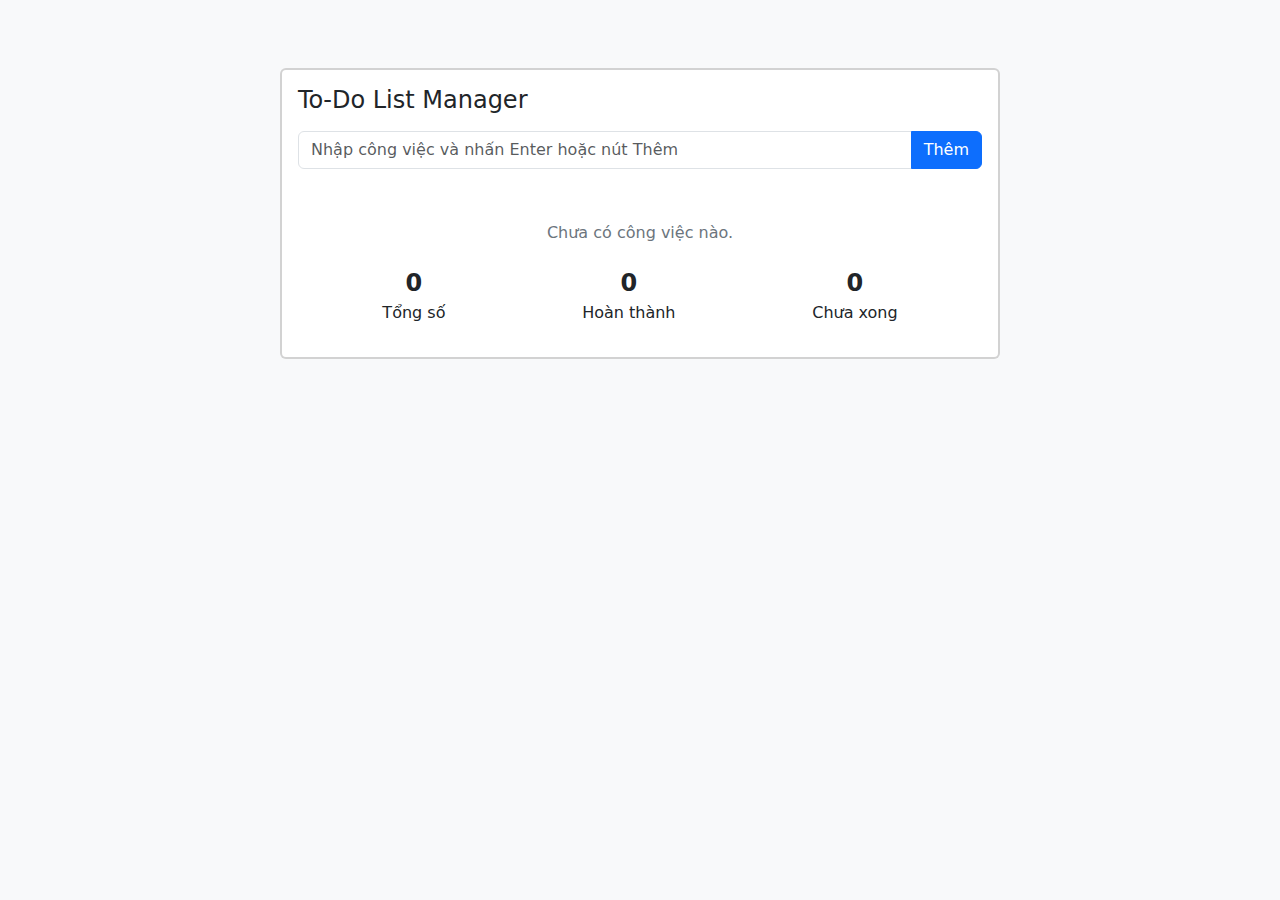
<file: Lab02/phan2_bai1/bai1.html>
<!DOCTYPE html>
<html lang="en">
  <head>
    <meta charset="UTF-8" />
    <meta name="viewport" content="width=device-width, initial-scale=1.0" />
    <title>Phần 2 Bài 1</title>
    <link
      href="https://cdn.jsdelivr.net/npm/bootstrap@5.3.8/dist/css/bootstrap.min.css"
      rel="stylesheet"
    />
    <link
      href="https://cdnjs.cloudflare.com/ajax/libs/font-awesome/6.4.2/css/all.min.css"
      rel="stylesheet"
    />
    <style>
      body {
        background: #f8f9fa;
        min-height: 100vh;
        padding: 20px;
      }
      :root {
        --ring: 0 0 0 0.2rem rgba(13, 110, 253, 0.25);
      }

      .todo-card {
        max-width: 720px;
      }
      .completed .todo-text {
        text-decoration: line-through;
        opacity: 0.6;
      }
      .list-group-item {
        user-select: none;
      }
      .btn:focus-visible {
        box-shadow: var(--ring);
      }
      .empty-state {
        text-align: center;
        color: #6c757d;
        margin-top: 20px;
      }

      .stats {
        display: flex;
        justify-content: space-around;
        margin-top: 20px;
      }
      .stat-item {
        text-align: center;
      }
      .stat-number {
        font-weight: bold;
        font-size: 24px;
      }
    </style>
    <script src="script.js" defer></script>
  </head>
  <body>
    <main class="container py-5 d-flex justify-content-center">
      <div class="card border-2 w-100 todo-card">
        <div class="card-body">
          <h1 class="h4 mb-3">To‑Do List Manager</h1>

          <div class="input-group mb-3">
            <input
              id="todo-input"
              type="text"
              class="form-control"
              placeholder="Nhập công việc và nhấn Enter hoặc nút Thêm"
              aria-label="Nội dung công việc"
            />
            <button id="add-btn" class="btn btn-primary" type="button">
              Thêm
            </button>
          </div>
          <div class="card-body">
            <ul id="todo-list" class="list-group"></ul>
            <div id="emptyState" class="empty-state">
              <p>Chưa có công việc nào.</p>
            </div>
            <div class="stats">
              <div class="stat-item">
                <div class="stat-number" id="totalTasks">0</div>
                <div class="stat-label">Tổng số</div>
              </div>
              <div class="stat-item">
                <div class="stat-number" id="completedTasks">0</div>
                <div class="stat-label">Hoàn thành</div>
              </div>
              <div class="stat-item">
                <div class="stat-number" id="pendingTasks">0</div>
                <div class="stat-label">Chưa xong</div>
              </div>
            </div>
          </div>
        </div>
      </div>
    </main>
  </body>
</html>
</file>
<file: Lab02/phan1_bai2/style.css>
* {
  margin: 0px;
  padding: 0px;
  font-family: Calibri;
}
a {
  text-decoration: none;
}
fieldset {
  border-bottom: none;
  border-right: none;
  border-left: none;
  border-top-right-radius: 1rem;
  border-color: #022835;
}
legend {
  padding-right: 1rem;
  font-size: 1.5rem;
  font-weight: bold;
  font-style: italic;
}

.navbar {
  display: flex;
  align-items: flex-start;
  flex-direction: column;
  background-color: #130808;
  padding-left: 2rem;
  padding-right: 2rem;
  padding-top: 1rem;
  padding-bottom: 1rem;
  gap: 4rem;
}
.navbar-brand {
  font-size: 2rem;
  color: #ffffff;
}
.navmenu {
  margin-left: auto;
  display: flex;
  flex-direction: column;
  align-items: flex-start;
  gap: 4rem;
}
.navmenu a {
  font-size: 1.1rem;
  font-weight: bold;
  color: #ffffff;
}
.navmenu a:hover {
  color: #ff0000;
}
#searchbar {
  height: 2.5rem;
  width: 80%;
  border-radius: 2rem;
  text-indent: 3rem;
  font-size: 1rem;
}

.container {
  margin-top: 0.2rem;
  display: flex;
  flex-direction: column;
  flex-wrap: wrap;
}
.sidebar,
.mainproduct,
.ad {
  flex: 100%;
}
.sidebar {
  display: flex;
  flex-direction: column;
  gap: 1.5rem;
  padding-bottom: 3rem;
}
.sidebar .title {
  font-size: 1.25rem;
  font-weight: bold;
  color: #ffffff;
  background-color: #000000;
  padding-left: 2rem;
  padding-right: 1rem;
}
.sidebar a {
  font-size: 1.1rem;
  color: #000000;
  padding-left: 3rem;
}
.sidebar a:hover {
  color: #ffffff;
  background-color: #457585;
  border-top-right-radius: 3rem;
  border-bottom-right-radius: 3rem;
  padding-left: 2rem;
}
.category,
.topproduct {
  display: flex;
  flex-direction: column;
  gap: 0.8rem;
}
.product {
  display: flex;
  flex-direction: column;
  flex-wrap: wrap;
  padding: 1rem;
  gap: 1.5rem;
}
.productnav a {
  font-weight: bold;
  font-size: 1rem;

  padding: 0.25rem;
  border-radius: 3rem;
  color: #000000;
}
.main {
  display: flex;
  flex-direction: column;
  flex-wrap: wrap;
}
.productimg,
.productinfo {
  display: flex;
  flex-direction: column;
  flex-wrap: wrap;
  gap: 1rem;
}
.productimg img {
  border: 0.05rem solid #457585;
  object-fit: cover;
}
.bigimg img {
  width: 100%;
}
.smallimg {
  display: flex;
  flex-direction: row;
  flex-wrap: wrap;
  justify-content: space-between;
}
.smallimg img {
  width: 23%;
}
.productinfo .title {
  font-size: 2rem;
  font-weight: bold;
}
.product p {
  text-align: justify;
}
.productinfo form {
  display: flex;
  justify-content: center;
}
.productinfo input {
  background-color: #ff0000;
  color: #ffffff;
  font-size: 1.5rem;
  border: none;
  padding: 0.5rem 2rem;
  border-radius: 1rem;
}
.productinfo input:hover {
  background-color: #df3838;
}
.ad {
  display: none;
  height: 600px;
  width: 160px;
}
.ad img {
  display: none;
  height: 600px;
  width: 160px;
  object-fit: cover;
}
footer {
  display: flex;
  flex-wrap: wrap;
  flex-direction: row;
  justify-content: space-between;
  padding-left: 2rem;
  padding-right: 2rem;
  background-color: #000000;
  color: #ffffff;
}
footer .flex-column {
  display: flex;
  flex-direction: column;
}
footer .title {
  font-weight: bold;
  font-size: 1.2rem;
  padding-bottom: 0.5rem;
  padding-top: 2rem;
}
footer a {
  color: #ffffff;
  font-size: 1.1rem;
  padding-bottom: 0.2rem;
}
#contact {
  display: unset;
}
footer i {
  font-size: 1.5rem;
}
footer .d-info {
  display: none;
}
footer .s-info {
  display: unset;
}
footer .info {
  flex-basis: 100%;
  color: #808080;
  font-size: 1.1rem;
  text-align: center;
  padding-bottom: 2rem;
}
footer img {
  height: 1rem;
  width: 1rem;
  border-radius: 1rem;
}

@media only screen and (min-width: 768px) {
  .ad {
    display: unset;
    height: 160px;
    width: 100%;
  }

  .ad img {
    display: unset;
    height: 160px;
    width: 100%;
    object-fit: cover;
  }
}

@media only screen and (min-width: 992px) {
  .navbar {
    flex-direction: row;
    align-items: center;
  }
  .navmenu {
    flex-direction: row;
    align-items: center;
  }
  #searchbar {
    max-width: 28%;
    margin-left: auto;
  }
  .container {
    flex-direction: row;
  }
  .sidebar {
    flex: 2;
  }
  .product {
    flex: 8;
  }
  .ad {
    flex: 0 0 160px;
  }

  .main {
    flex-direction: row;
    justify-content: space-evenly;
    gap: 1rem;
  }
  .productimg,
  .productinfo {
    flex-basis: 48%;
  }
  .ad {
    display: unset;
    height: 600px;
    width: 160px;
  }

  .ad img {
    display: unset;
    height: 600px;
    width: 160px;
    object-fit: cover;
  }
  fieldset {
    border-top-right-radius: 0rem;
  }
  footer i {
    margin-right: 3rem;
  }
  footer .d-info {
    display: unset;
  }
  footer .s-info {
    display: none;
  }
  #contact {
    display: flex;
  }
}
</file>
<file: Lab03/phan2_bai4/css/style_list.css>
.navbar-brand {
    font-family: 'Brush Script MT';
    font-size: 2rem;
}
.card-img-top{
    height: 100%;
    object-fit: cover;
}
.card {
    height: 100%;
}
.sidebar .nav-link:hover{
    padding-left: 2rem;
    background-color: #127c81;
    color: #ffffff;
}
.ad {
    width: 160px;
    height: 600px;
}
#adbanner{
    width: 160px;
    height: 600px;
    object-fit: cover;
}
footer i {
    margin-right: 2rem;
}
footer .nav-link {
    
}
.text-truncate-container p {
    -webkit-line-clamp: 2;
    display: -webkit-box;
    -webkit-box-orient: vertical;
    overflow: hidden;
}
@media only screen and (max-width : 768px) {
    .ad {
        width: 100%;
        height: 160px;
    }

    #adbanner {
        width: 100%;
        height: 160px;
        object-fit: cover;
    }
}

@media only screen and (max-width : 480px) {
    .ad {
        display: none;
    }
    #adbanner {
        display: none;
    }
}
</file>
<file: Lab01/phan2_bai4/style4.css>
body {
  font-family: Arial, sans-serif;

  background-color: #f0f0f0;
  margin: 0;
}
* {
  box-sizing: border-box;
}

.container {
  width: 800px;
  margin: 0 auto;
  background: white;
}
.header {
  display: flex;
  justify-content: space-between;
  align-items: center;
  background-color: #9aa19a;
  height: 50px;
  padding: 0 16px;
  box-sizing: border-box;
}

.menu {
  display: flex;
  align-items: center;
  gap: 24px;
  height: 50px;
  padding-left: 40px;
  background: #1835d6;
  color: #fff;
}

.option {
  color: white;
  text-decoration: underline;
  margin-right: 16px;
  cursor: pointer;
}

.content {
  display: flex;
}
.column1 {
  width: 250px;
  display: flex;
  flex-direction: column;
}

.column1-item-yellow {
  height: 150px;
  background: yellow;
  padding: 12px;
}

.column1-item-gray {
  background: gray;
  padding: 12px;
}

.column2 {
  display: flex;
  flex-direction: column;
  flex: 1;
  margin: 0;
}
.column2-paragraph {
  margin: 20px 16px 16px 16px;
}
.column2-item {
  display: flex;
}
.column2-item p {
  flex: 3;
  color: #fff;
  margin: 0;
  padding: 12px;
  min-height: 128px; /* yêu cầu */
  display: flex;
  align-items: center;
}
.column2-item p:first-child {
  background: #1c8f3a;
}
.column2-item p:last-child {
  background: #d12b2b;
}
.column2-paragraph {
  margin-bottom: 16px;
}

.footer {
  background-color: #9aa19a;
  color: white;
  height: 50px;
  display: flex;
  align-items: center;
  padding: 0 8px;
}
</file>
<file: Lab02/phan1_bai1/style6.css>
@media only screen and (max-width: 1920px) {
  .status-bar {
    display: flex;
    flex-flow: row wrap;
    justify-content: space-evenly;
    margin: 10px;
  }

  .menu-bar div:nth-child(1),
  .menu-bar div:nth-child(4) {
    display: none;
  }

  .menu-bar div:nth-child(3),
  .menu-bar div:nth-child(5) {
    display: flex;
  }
}

@media only screen and (max-width: 960px) {
  .status-bar {
    display: none;
  }

  .menu-bar div:nth-child(3),
  .menu-bar div:nth-child(5) {
    display: none;
  }

  .menu-bar div:nth-child(1),
  .menu-bar div:nth-child(4) {
    display: inline;
  }
}

.position-temperature {
  font-weight: bold;
  margin-left: 5px;
}
.location {
  font-weight: bold;
  margin-left: 5px;
}

.date-status {
  color: grey;
  margin-left: 30px;
}

.header-right {
  display: flex;
  flex-flow: row wrap;
  align-items: center;
}
.header-right {
  display: flex;
  justify-content: flex-end;
  align-items: center;
}

.header-right a {
  margin-left: 20px;
  text-decoration: none;
  color: #000;
  font-weight: bold;
}

.header-right .social-icons {
  display: flex;
  justify-content: center;
  gap: 20px;
  margin: 00 30px;
  cursor: pointer;
  align-items: center;
}

.menu-bar {
  background-color: rgb(3, 3, 128);
  height: 80px;
  display: flex;
  flex-flow: row wrap;
  justify-content: space-between;
  align-items: center;
  padding: 0 20px;
  width: 100%;
}

@media only screen and (max-width: 1920px) {
  .menu-bar {
    background-color: rgb(3, 3, 128);
  }

  .menu-bar div:nth-child(2) h3 {
    color: white;
    margin-bottom: 0;
  }

  .menu-bar div:nth-child(2) h5 {
    color: white;
    margin-top: 0;
  }

  .menu-bar div:nth-child(1) svg {
    color: white;
  }
}

@media only screen and (max-width: 960px) {
  .menu-bar {
    background-color: white;
  }

  .menu-bar div:nth-child(2) h3 {
    color: rgb(3, 3, 128);
    margin-bottom: 0;
    font-size: 150%;
  }

  .menu-bar div:nth-child(2) h5 {
    color: rgb(3, 3, 128);
    margin-top: 0;
    font-size: 150%;
  }

  .menu-bar div:nth-child(1) svg {
    color: rgb(3, 3, 128);
  }

  .menu-bar {
    box-shadow: 0 4px 6px rgba(0, 0, 0, 0.1);
  }
}

@media only screen and (max-width: 1920px) {
  #breaking-news-for-laptop {
    display: inline;
  }

  #breaking-news-for-phone {
    display: none;
  }
}

@media only screen and (max-width: 960px) {
  #breaking-news-for-laptop {
    display: none;
  }

  #breaking-news-for-phone {
    display: inline;
  }

  .breaking-news-and-button-readmore {
    display: flex;
    flex-flow: row wrap;
    justify-content: space-between;
    width: 100%;
  }

  #breaking-news-for-phone h3 {
    font-size: 300%;
  }
}

.menu-option {
  display: flex;
  flex-flow: row wrap;
  width: 50%;
  justify-content: space-around;
}

.menu-option-selection {
  color: white;
  font-size: 20px;
  font-weight: bold;
}
.menu-option-selection:hover {
  color: orange;
  cursor: pointer;
}
.navbar-account {
  font-size: large;
  display: flex;
  justify-content: flex-end;
  align-items: center;
  padding-right: 10px;
}

.navbar-account-title {
  text-decoration: none;
  color: white;
  font-weight: bold;
}

#breaking-news {
  border-bottom: 5px solid black;
  display: inline-block;
  padding-bottom: 5px;
  font-weight: bold;
}

.category-text {
  color: rgb(236, 160, 66);
  font-weight: bold;
}

.locket-text {
  background-color: rgb(19, 19, 139);
  color: white;
  text-align: center;
  padding: 0 10px 1px 10px;
  margin: 10px 0;
  font-weight: normal;
  display: inline;
}

.main-content {
  display: flex;
  flex-flow: row wrap;
  justify-content: center;
}

.popular-content {
  display: flex;
  flex-flow: column wrap;
  align-items: center;
}

@media only screen and (max-width: 960px) {
  .image-phone-responsive {
    width: 100%;
    height: auto;
  }
}

.subscribe-box {
  background-color: black;
  padding: 10px 20px;
  display: flex;
  flex-flow: row wrap;
  justify-content: space-between;
}

.left-hot-news-area {
  display: flex;
  flex-flow: row wrap;
  justify-content: space-between;
  align-items: center;
  margin-bottom: 0;
}

.hot-news-title {
  font-weight: bold;
  margin-bottom: 20px;
  color: black;
}

#super-hot-container {
  display: flex;
  flex-flow: row wrap;
  justify-content: space-between;
}

@media only screen and (max-width: 1920px) {
  .war-in-ukraine-1 {
    display: inline;
  }

  .war-in-ukraine-2 {
    display: none;
  }
}

@media only screen and (max-width: 960px) {
  .war-in-ukraine-1 {
    display: none;
  }

  .war-in-ukraine-2 {
    display: inline;
  }
}

.technology-div {
  display: flex;
  flex-flow: column wrap;
  justify-content: flex-end;
  width: 49%;
  aspect-ratio: 1 / 1;
  background-repeat: none;
  background-size: cover;
  background-image: linear-gradient(
      to bottom,
      rgba(0, 0, 0, 0) 60%,
      rgba(0, 0, 0, 0.7) 100%
    ),
    url(images04/no_img.jpg);
  padding: 20px 20px 0 10px;
  margin-bottom: 20px;
}

.technology-div:nth-child(3),
.technology-div:nth-child(4),
.technology-div:nth-child(5) {
  width: 32%;
}

@media only screen and (max-width: 960px) {
  .technology-div:nth-child(1),
  .technology-div:nth-child(2),
  .technology-div:nth-child(3),
  .technology-div:nth-child(4),
  .technology-div:nth-child(5) {
    width: 100%;
  }

  .row .col.col-12 .left-hot-news-area h3 {
    font-size: 200%;
  }
}

.technology-button {
  background-color: orange;
  color: white;
  border: none;
  padding: 5px 15px;
  align-self: flex-start;
  font-size: 24px;
  margin-bottom: 20px;
}

.destinations-container {
  display: flex;
  flex-flow: row wrap;
  justify-content: center;
  padding: 10px 0;
}

.destination-child-title {
  font-weight: bold;
  font-size: 18px;
  width: 70%;
}

.destinations-child-image {
  width: 30%;
}

.world-of-women-hot-container {
  margin: 0 0 20px 0;
  padding: 0;
  display: flex;
  flex-flow: row wrap;
  justify-content: space-between;
}

.world-of-women-hot-child {
  width: 49%;
  display: flex;
  flex-flow: row wrap;
  align-items: center;
}

.world-of-women-chill-child {
  width: 19%;
}

@media only screen and (max-width: 1980px) {
  .world-of-women-hot-container {
    display: flex;
  }

  .world-of-women-hot-container-phone {
    display: none;
  }
}

@media only screen and (max-width: 960px) {
  .world-of-women-hot-container {
    display: none;
  }

  .world-of-women-hot-container-phone {
    display: inline;
  }
}

.subscribe-ad-text {
  font-size: 25px;
  font-family: "Clarendon", "Roboto Slab", "Serif";
  font-weight: bold;
}

#subcribe-email-input {
  width: 100%;
  padding: 5px 20px;
  font-size: 26px;
  margin-top: 10px;
  border: 1px solid rgb(206, 206, 206);
}

#readed-checkbox {
  width: 32px;
  height: 32px;
  margin-top: 20px;
}

.page-item-custom.active .page-link {
  background-color: rgb(19, 19, 139);
  border-color: rgb(19, 19, 139);
  color: #fff;
  width: 40px;
  height: 40px;
  line-height: 40px;
  border-radius: 0;
  text-align: center;
  padding: 0;
}

.page-item-custom .page-link {
  color: black;
  margin: 0 5px;
  width: 40px;
  height: 40pxx;
  line-height: 40px;
  border-radius: 0;
  text-align: center;
  padding: 0;
  border: none;
  font-size: 24px;
}

.disabled .page-link {
  color: black;
  width: 80px;
  height: 80px;
  line-height: 80px;
  border-radius: 0;
  text-align: center;
  padding: 0;
  border: none;
  font-size: 24px;
  background-color: transparent;
}

footer {
  padding-top: 60px;
  display: flex;
  flex-flow: row wrap;
  justify-content: center;
  align-items: center;
}

.logo-social-media {
  display: flex;
  flex-flow: row wrap;
  justify-content: center;
  background-color: transparent;
  width: 100%;
  align-items: center;
  gap: 100px;
}

.socal-media {
  display: flex;
  flex-flow: row wrap;
  gap: 10px;
}

.category-footer {
  margin-top: 40px;
  display: flex;
  flex-flow: row wrap;
  justify-content: space-around;
  width: 70%;
}

.category-footer > .active {
  color: rgb(236, 160, 66);
}

.option-footer {
  display: flex;
  flex-flow: row wrap;
  width: 100%;
  justify-content: space-around;
  margin-top: 40px;
  padding: 20px;
}

.option-footer-child {
  width: 20%;
  display: flex;
  flex-flow: row wrap;
  justify-content: center;
  align-items: flex-start;
}

.option-footer-child h3,
.option-footer-child h5,
.option-footer-child p {
  width: 100%;
}

@media only screen and (max-width: 960px) {
  footer .option-footer-child {
    width: 100%;
  }
  .exclusive {
    overflow: hidden;
  }
  #burgerMenu {
    width: 100vw;
    max-width: 100vw;
  }

  #burgerMenu .offcanvas-title {
    font-weight: bold;
  }

  #burgerMenu ul {
    margin-left: 40px;
  }

  #burgerMenu a {
    text-decoration: none;
    color: #fff;
    font-weight: bold;
    font-size: 120%;
  }

  #burgerMenu a:hover {
    color: blue;
  }

  #burgerMenu li {
    margin-top: 10px;
    margin-bottom: 10px;
  }
}
</file>
